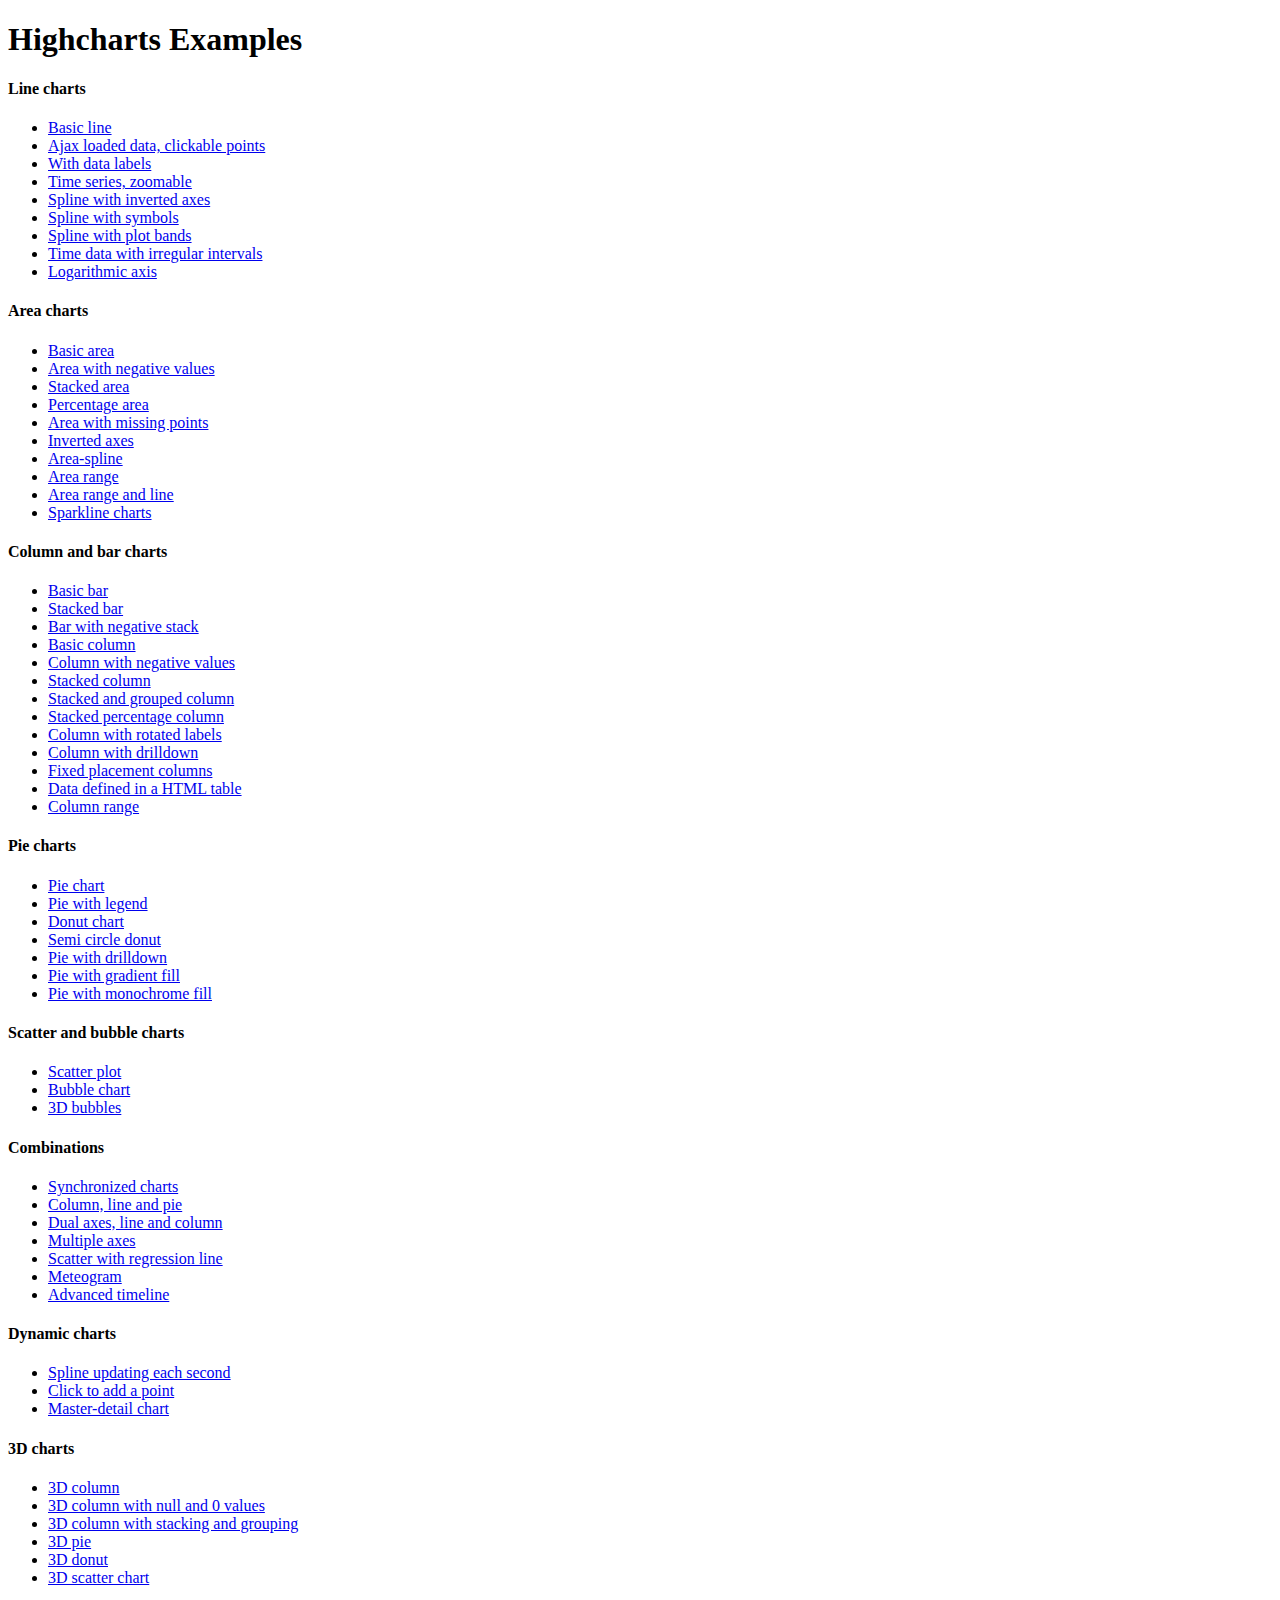
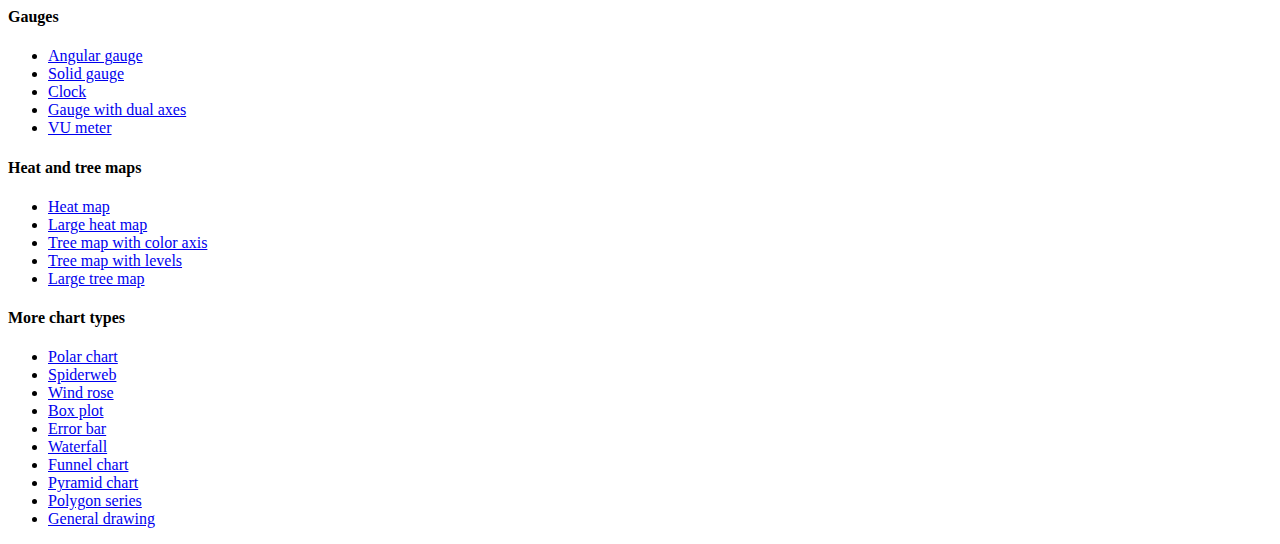
<file: Highcharts-4.1.9/index.htm>
<!DOCTYPE HTML PUBLIC "-//W3C//DTD HTML 4.01//EN" "http://www.w3.org/TR/html4/strict.dtd">
<html>
	<head>
		<meta http-equiv="Content-Type" content="text/html; charset=utf-8" />
		<title>Highcharts Examples</title>
	</head>
	<body>
		<h1>Highcharts Examples</h1>
		<h4>Line charts</h4>
		<ul>
			<li><a href="examples/line-basic/index.htm">Basic line</a></li>
			<li><a href="examples/line-ajax/index.htm">Ajax loaded data, clickable points</a></li>
			<li><a href="examples/line-labels/index.htm">With data labels</a></li>
			<li><a href="examples/line-time-series/index.htm">Time series, zoomable</a></li>
			<li><a href="examples/spline-inverted/index.htm">Spline with inverted axes</a></li>
			<li><a href="examples/spline-symbols/index.htm">Spline with symbols</a></li>
			<li><a href="examples/spline-plot-bands/index.htm">Spline with plot bands</a></li>
			<li><a href="examples/spline-irregular-time/index.htm">Time data with irregular intervals</a></li>
			<li><a href="examples/line-log-axis/index.htm">Logarithmic axis</a></li>
		</ul>
		<h4>Area charts</h4>
		<ul>
			<li><a href="examples/area-basic/index.htm">Basic area</a></li>
			<li><a href="examples/area-negative/index.htm">Area with negative values</a></li>
			<li><a href="examples/area-stacked/index.htm">Stacked area</a></li>
			<li><a href="examples/area-stacked-percent/index.htm">Percentage area</a></li>
			<li><a href="examples/area-missing/index.htm">Area with missing points</a></li>
			<li><a href="examples/area-inverted/index.htm">Inverted axes</a></li>
			<li><a href="examples/areaspline/index.htm">Area-spline</a></li>
			<li><a href="examples/arearange/index.htm">Area range</a></li>
			<li><a href="examples/arearange-line/index.htm">Area range and line</a></li>
			<li><a href="examples/sparkline/index.htm">Sparkline charts</a></li>
		</ul>
		<h4>Column and bar charts</h4>
		<ul>
			<li><a href="examples/bar-basic/index.htm">Basic bar</a></li>
			<li><a href="examples/bar-stacked/index.htm">Stacked bar</a></li>
			<li><a href="examples/bar-negative-stack/index.htm">Bar with negative stack</a></li>
			<li><a href="examples/column-basic/index.htm">Basic column</a></li>
			<li><a href="examples/column-negative/index.htm">Column with negative values</a></li>
			<li><a href="examples/column-stacked/index.htm">Stacked column</a></li>
			<li><a href="examples/column-stacked-and-grouped/index.htm">Stacked and grouped column</a></li>
			<li><a href="examples/column-stacked-percent/index.htm">Stacked percentage column</a></li>
			<li><a href="examples/column-rotated-labels/index.htm">Column with rotated labels</a></li>
			<li><a href="examples/column-drilldown/index.htm">Column with drilldown</a></li>
			<li><a href="examples/column-placement/index.htm">Fixed placement columns</a></li>
			<li><a href="examples/column-parsed/index.htm">Data defined in a HTML table</a></li>
			<li><a href="examples/columnrange/index.htm">Column range</a></li>
		</ul>
		<h4>Pie charts</h4>
		<ul>
			<li><a href="examples/pie-basic/index.htm">Pie chart</a></li>
			<li><a href="examples/pie-legend/index.htm">Pie with legend</a></li>
			<li><a href="examples/pie-donut/index.htm">Donut chart</a></li>
			<li><a href="examples/pie-semi-circle/index.htm">Semi circle donut</a></li>
			<li><a href="examples/pie-drilldown/index.htm">Pie with drilldown</a></li>
			<li><a href="examples/pie-gradient/index.htm">Pie with gradient fill</a></li>
			<li><a href="examples/pie-monochrome/index.htm">Pie with monochrome fill</a></li>
		</ul>
		<h4>Scatter and bubble charts</h4>
		<ul>
			<li><a href="examples/scatter/index.htm">Scatter plot</a></li>
			<li><a href="examples/bubble/index.htm">Bubble chart</a></li>
			<li><a href="examples/bubble-3d/index.htm">3D bubbles</a></li>
		</ul>
		<h4>Combinations</h4>
		<ul>
			<li><a href="examples/synchronized-charts/index.htm">Synchronized charts</a></li>
			<li><a href="examples/combo/index.htm">Column, line and pie</a></li>
			<li><a href="examples/combo-dual-axes/index.htm">Dual axes, line and column</a></li>
			<li><a href="examples/combo-multi-axes/index.htm">Multiple axes</a></li>
			<li><a href="examples/combo-regression/index.htm">Scatter with regression line</a></li>
			<li><a href="examples/combo-meteogram/index.htm">Meteogram</a></li>
			<li><a href="examples/combo-timeline/index.htm">Advanced timeline</a></li>
		</ul>
		<h4>Dynamic charts</h4>
		<ul>
			<li><a href="examples/dynamic-update/index.htm">Spline updating each second</a></li>
			<li><a href="examples/dynamic-click-to-add/index.htm">Click to add a point</a></li>
			<li><a href="examples/dynamic-master-detail/index.htm">Master-detail chart</a></li>
		</ul>
		<h4>3D charts</h4>
		<ul>
			<li><a href="examples/3d-column-interactive/index.htm">3D column</a></li>
			<li><a href="examples/3d-column-null-values/index.htm">3D column with null and 0 values</a></li>
			<li><a href="examples/3d-column-stacking-grouping/index.htm">3D column with stacking and grouping</a></li>
			<li><a href="examples/3d-pie/index.htm">3D pie</a></li>
			<li><a href="examples/3d-pie-donut/index.htm">3D donut</a></li>
			<li><a href="examples/3d-scatter-draggable/index.htm">3D scatter chart</a></li>
		</ul>
		<h4>Gauges</h4>
		<ul>
			<li><a href="examples/gauge-speedometer/index.htm">Angular gauge</a></li>
			<li><a href="examples/gauge-solid/index.htm">Solid gauge</a></li>
			<li><a href="examples/gauge-clock/index.htm">Clock</a></li>
			<li><a href="examples/gauge-dual/index.htm">Gauge with dual axes</a></li>
			<li><a href="examples/gauge-vu-meter/index.htm">VU meter</a></li>
		</ul>
		<h4>Heat and tree maps</h4>
		<ul>
			<li><a href="examples/heatmap/index.htm">Heat map</a></li>
			<li><a href="examples/heatmap-canvas/index.htm">Large heat map</a></li>
			<li><a href="examples/treemap-coloraxis/index.htm">Tree map with color axis</a></li>
			<li><a href="examples/treemap-with-levels/index.htm">Tree map with levels</a></li>
			<li><a href="examples/treemap-large-dataset/index.htm">Large tree map</a></li>
		</ul>
		<h4>More chart types</h4>
		<ul>
			<li><a href="examples/polar/index.htm">Polar chart</a></li>
			<li><a href="examples/polar-spider/index.htm">Spiderweb</a></li>
			<li><a href="examples/polar-wind-rose/index.htm">Wind rose</a></li>
			<li><a href="examples/box-plot/index.htm">Box plot</a></li>
			<li><a href="examples/error-bar/index.htm">Error bar</a></li>
			<li><a href="examples/waterfall/index.htm">Waterfall</a></li>
			<li><a href="examples/funnel/index.htm">Funnel chart</a></li>
			<li><a href="examples/pyramid/index.htm">Pyramid chart</a></li>
			<li><a href="examples/polygon/index.htm">Polygon series</a></li>
			<li><a href="examples/renderer/index.htm">General drawing</a></li>
		</ul>
	</body>
</html>
</file>
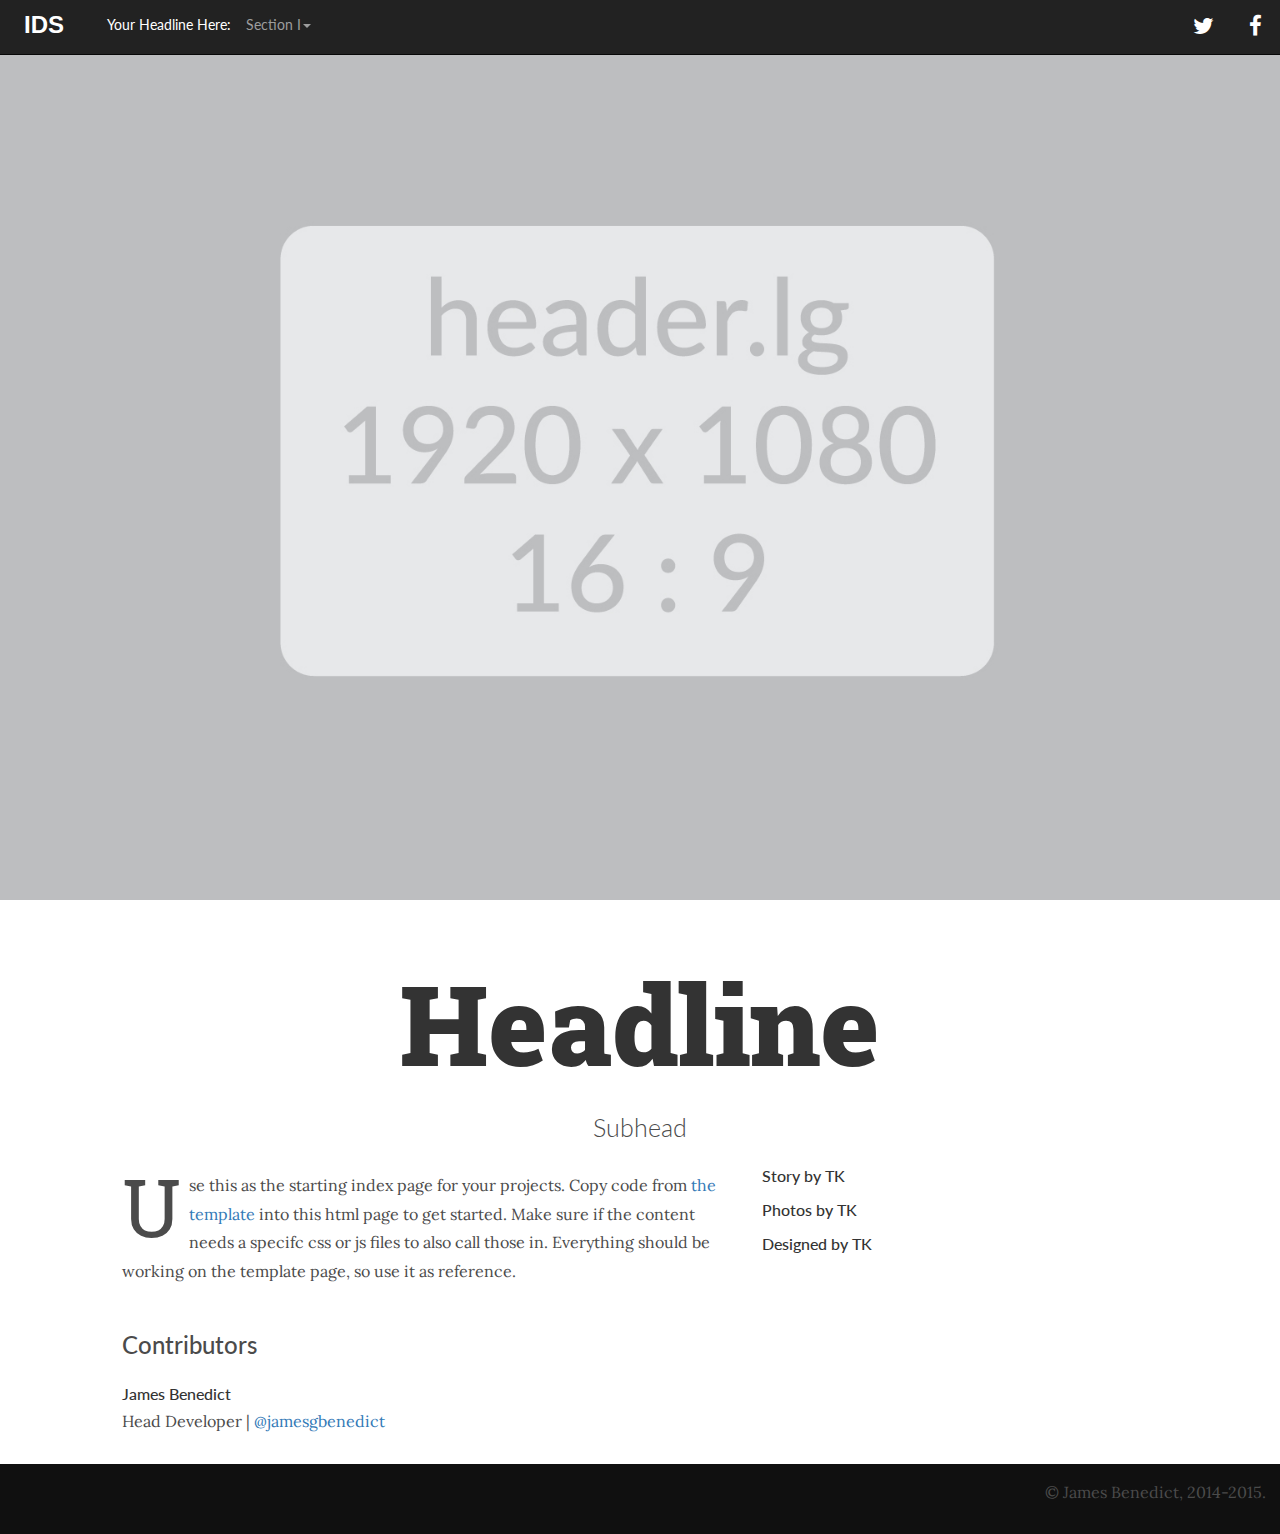
<file: starter/index.html>
<!-- If you want your article to get debugged, make sure to leave comments and give understandable names to your divs. The easier your code is to read, the easier it will be to work with. -->

<!DOCTYPE html>
<html lang="en">
<head>
	<!-- The below 3 meta tags must come first in the head; any other head content must come after these tags -->
	<meta charset="utf-8">
    <meta http-equiv="X-UA-Compatible" content="IE=edge">
    <meta name="viewport" content="width=device-width, initial-scale=1">
	

	<title>Build-out template</title>
	<link rel="SHORTCUT ICON"
       href="http://duvq7ua50whdw.cloudfront.net/20151014QyeoL4yWsx/dist/img/favicon.ico">

	<!-- below is the link to the image facebook will pull as the preview to your article -->
	<meta property="og:image"
	content="img/header.lg.jpg"/>

	<!-- STYLES make sure ids.css is the last style loaded, unless a custom library you're using requires its style loaded last. Do not make any alterations to it without talking to me first. -->
	<link rel="stylesheet" href="css/reset.css">
	<link rel="stylesheet" href="css/bootstrap.min.css">
	<link rel="stylesheet" href="css/font-awesome.min.css"/>	        
	<link rel="stylesheet" href="css/style.css">
	<link rel="stylesheet" href="css/ids.css"> 

	<!-- FONTS -->
	<link href='https://fonts.googleapis.com/css?family=Roboto+Slab:400,100,700|Lora:400,700|Lato:400,300,100,700' rel='stylesheet' type='text/css'>

</head>

<body>
 <!-- Google Tag Manager -->
  <noscript><iframe src="//www.googletagmanager.com/ns.html?id=GTM-NBJX8F"
  height="0" width="0" style="display:none;visibility:hidden"></iframe></noscript>
  <script>(function(w,d,s,l,i){w[l]=w[l]||[];w[l].push({'gtm.start':
  new Date().getTime(),event:'gtm.js'});var f=d.getElementsByTagName(s)[0],
  j=d.createElement(s),dl=l!='dataLayer'?'&l='+l:'';j.async=true;j.src=
  '//www.googletagmanager.com/gtm.js?id='+i+dl;f.parentNode.insertBefore(j,f);
  })(window,document,'script','dataLayer','GTM-NBJX8F');</script>
  <!-- End Google Tag Manager --> 

  <!-- NAVBAR -->
  <nav class="navbar navbar-inverse navbar-fixed-top">
	<div class="container-fluid">
		<div class="navbar-header">
			<button type="button" class="navbar-toggle collapsed" data-toggle="collapse" data-target="#bs-example-navbar-collapse-1">
				<span class="sr-only">Toggle navigation</span>
		        <span class="icon-bar"></span>
		        <span class="icon-bar"></span>
		        <span class="icon-bar"></span>
     		</button>
     		<a class="navbar-brand" href="http://www.idsnews.com/" target="_blank" style="color:white">IDS</a>
     		<a class="navbar-headline-mobile" href="#" target="_blank" style="color:white">Your Headline Here</a>

		</div> <!-- end of navbar header -->

		<!-- Collect the nav links, forms and otehr content for toggling -->
		<div class="collapse navbar-collapse" id="bs-example-navbar-collapse-1">
			<ul class="nav navbar-nav">
				<li><span class="nav-headline">Your Headline Here:</span></li>
				<li class="dropdown">
					<a href="#section1" class="dropdown-toggle" data-toggle="dropdown" role="button" aria-haspopup="true" aria-expanded="false">Section I<span class="caret"></span></a>
			          <ul class="dropdown-menu">
			            <li><a href="#section2">Section II</a></li>
			            <li role="separator" class="divider"></li>
			            <li><a href="#section3">Section III</a></li>
			            <li role="separator" class="divider"></li>
			            <li><a href="#section4">Section IV</a></li>
			            <li role="separator" class="divider"></li>
			            <li><a href="#section5">Section V</a></li>
			          </ul>
				</li>

				
			</ul>
			<ul class="nav navbar-nav navbar-right">
				<li><a href="https://twitter.com/idsnews" target="_blank"><i class="fa fa-twitter fa-2x"></i></a></li>
				<li><a href="https://www.facebook.com/idsnews" target="_blank"><i class="fa fa-facebook fa-2x"></i></a></li>
			</ul>
		</div> <!-- end of navbar-collapse -->
	</div> <!-- end of continer-fluid -->
  </nav>



<div class="header-visual">
 <!-- Leading visual should be placed as the background under .led in stlye.css  -->
</div>

<div class="container-fluid">
	<a name="intro"></a>

	<div class="row intro"> <!-- intro row -->
		<div class="col-md-offset-1 col-md-10 headline"> <!-- intro column -->
			<h1>Headline</h1>
		</div>

	  	<div class="col-md-offset-1 col-md-10 led">
	  		<h2>Subhead</h2>
	  	</div>
		
		<div class="col-xs-12 byline-mobile">
			<h6>Story by <span class="name">TK</span></h6>
			<h6>Photos by <span class="name">TK</span></h6>
			<h6>Designed by <span class="name">TK</span></h6>
	  		
	  		<!-- Special thanks to Kathrine Schulze @kas_schulze for developing the orginial build out with me for Megan Jula's story Waiting for Help. Much of this template is adapted from our work last semested, and I couldn't of done it without her.-->
	  	</div>
	</div> <!-- end of intro row -->


	<div class="row article">
		<div class="col-md-offset-1 col-md-6 body-copy">
			<p><span class="dropcap">U</span>se this as the starting index page for your projects. Copy code from <a href="https://github.com/JamesBenedict/ids-buildout-template">the template</a> into this html page to get started. Make sure if the content needs a specifc css or js files to also call those in. Everything should be working on the template page, so use it as reference.</p> 
		</div>

		<div class="col-md-4 sidebar">
			<div class="byline">
				<h6>Story by <span class="name">TK</span></h6>
				<h6>Photos by <span class="name">TK</span></h6>
				<h6>Designed by <span class="name">TK</span></h6>
			</div>
		</div>


	</div>

	 <div class="row contributors">
			<div class="col-sm-offset-1 col-sm-3">
				<h3>Contributors</h3>
					<h6>James Benedict</h6>
					<p>Head Developer | <a href="https://twitter.com/jamesgbenedict">@jamesgbenedict</a></p>
			</div>
	</div> <!-- end of row contributors -->
</div> <!-- end of container fluid -->

<footer>
	<p>© James Benedict, 2014-2015.</p>
</footer>

	<!-- scripts -->
	<script src="js/jquery-2.1.4.min.js"></script>
	<script src="js/bootstrap.min.js"></script>
</body>
</html>
</file>
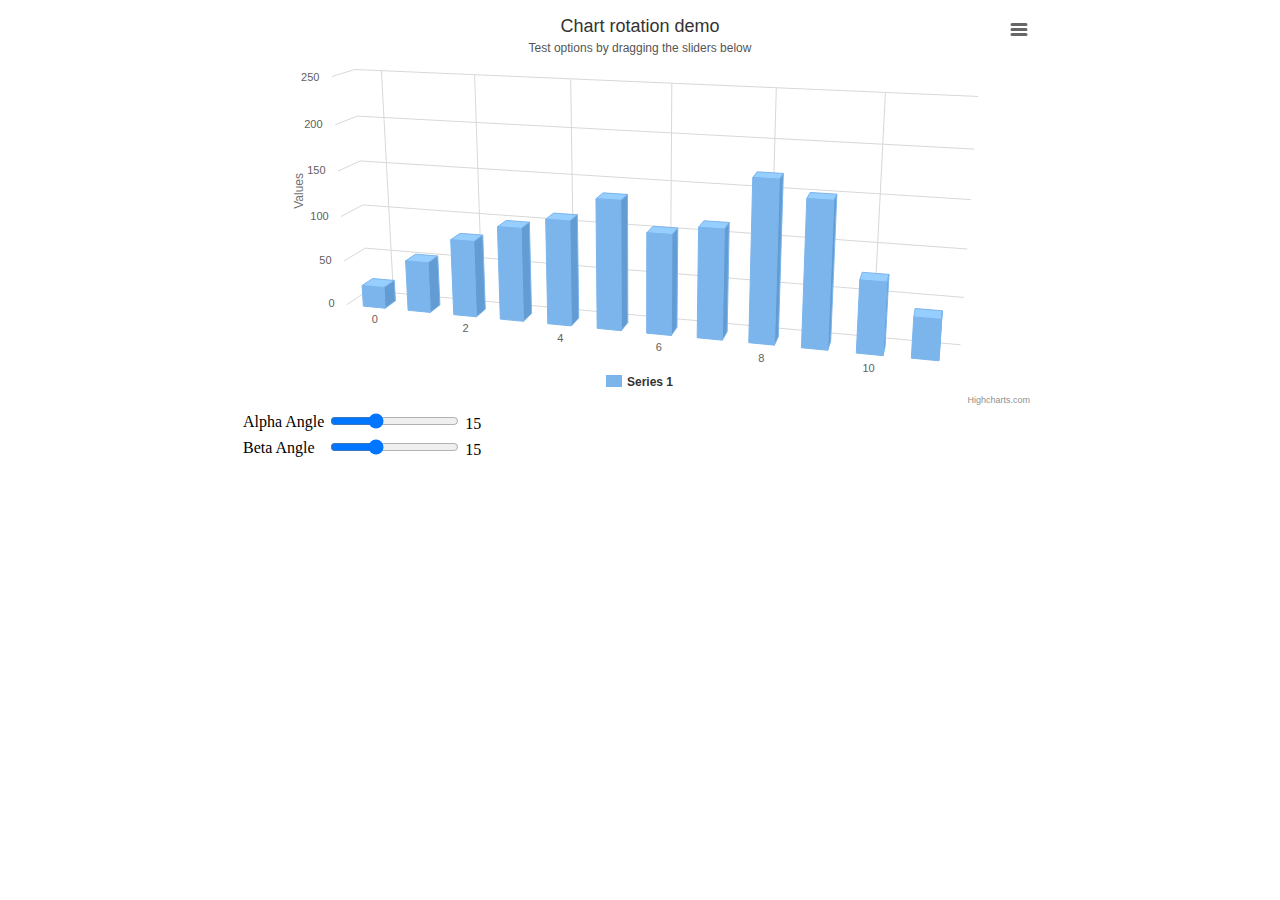
<file: Highcharts-4.1.9/examples/3d-column-interactive/index.htm>
<!DOCTYPE HTML>
<html>
	<head>
		<meta http-equiv="Content-Type" content="text/html; charset=utf-8">
		<title>Highcharts Example</title>

		<script type="text/javascript" src="http://ajax.googleapis.com/ajax/libs/jquery/1.8.2/jquery.min.js"></script>
		<style type="text/css">
#container, #sliders {
	min-width: 310px; 
	max-width: 800px;
	margin: 0 auto;
}
#container {
	height: 400px; 
}
		</style>
		<script type="text/javascript">
$(function () {
    // Set up the chart
    var chart = new Highcharts.Chart({
        chart: {
            renderTo: 'container',
            type: 'column',
            margin: 75,
            options3d: {
                enabled: true,
                alpha: 15,
                beta: 15,
                depth: 50,
                viewDistance: 25
            }
        },
        title: {
            text: 'Chart rotation demo'
        },
        subtitle: {
            text: 'Test options by dragging the sliders below'
        },
        plotOptions: {
            column: {
                depth: 25
            }
        },
        series: [{
            data: [29.9, 71.5, 106.4, 129.2, 144.0, 176.0, 135.6, 148.5, 216.4, 194.1, 95.6, 54.4]
        }]
    });

    function showValues() {
        $('#R0-value').html(chart.options.chart.options3d.alpha);
        $('#R1-value').html(chart.options.chart.options3d.beta);
    }

    // Activate the sliders
    $('#R0').on('change', function () {
        chart.options.chart.options3d.alpha = this.value;
        showValues();
        chart.redraw(false);
    });
    $('#R1').on('change', function () {
        chart.options.chart.options3d.beta = this.value;
        showValues();
        chart.redraw(false);
    });

    showValues();
});
		</script>
	</head>
	<body>
<script src="../../js/highcharts.js"></script>
<script src="../../js/highcharts-3d.js"></script>
<script src="../../js/modules/exporting.js"></script>

<div id="container"></div>
<div id="sliders">
	<table>
		<tr><td>Alpha Angle</td><td><input id="R0" type="range" min="0" max="45" value="15"/> <span id="R0-value" class="value"></span></td></tr>
	    <tr><td>Beta Angle</td><td><input id="R1" type="range" min="0" max="45" value="15"/> <span id="R1-value" class="value"></span></td></tr>
	</table>
</div>
	</body>
</html>
</file>
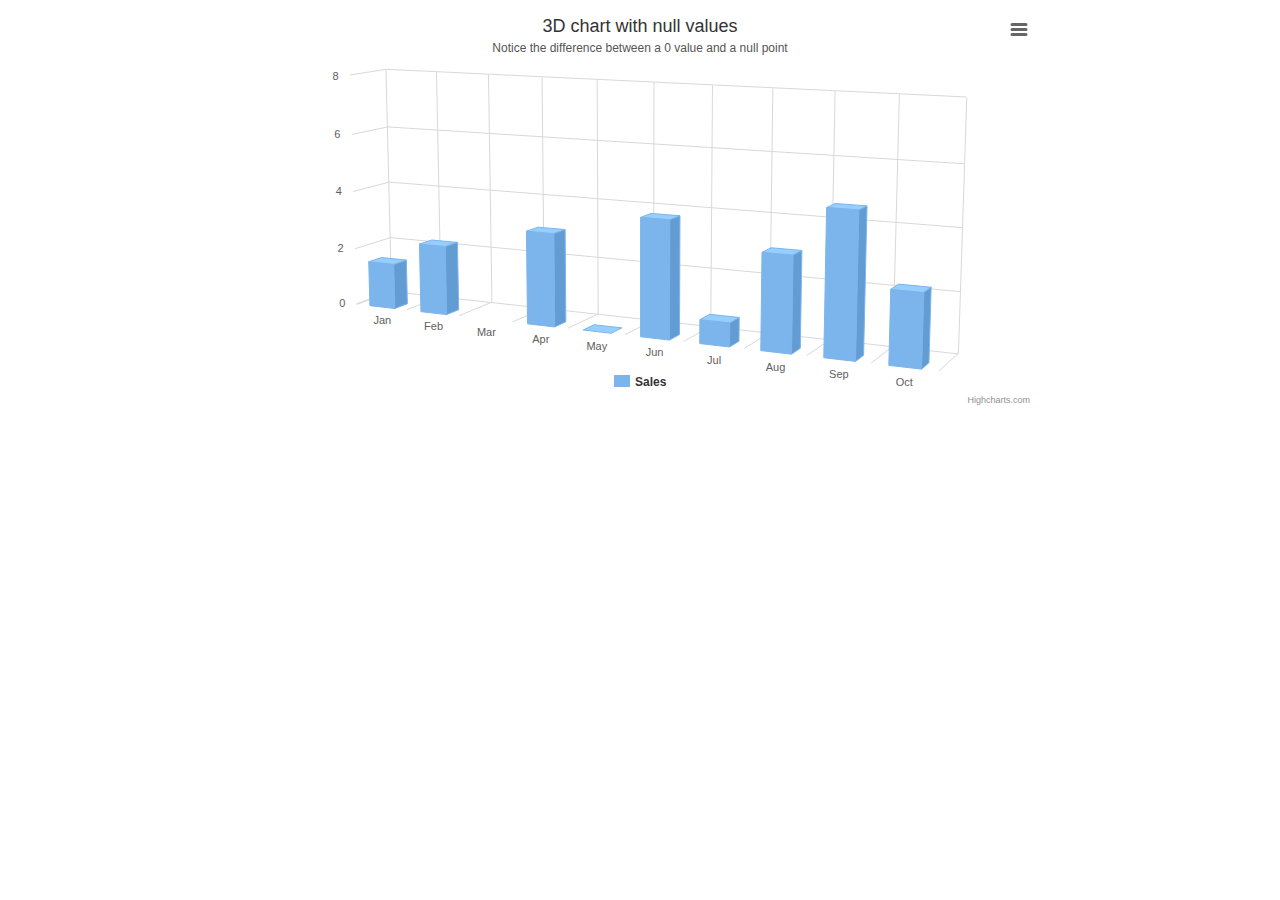
<file: Highcharts-4.1.9/examples/3d-column-null-values/index.htm>
<!DOCTYPE HTML>
<html>
	<head>
		<meta http-equiv="Content-Type" content="text/html; charset=utf-8">
		<title>Highcharts Example</title>

		<script type="text/javascript" src="http://ajax.googleapis.com/ajax/libs/jquery/1.8.2/jquery.min.js"></script>
		<style type="text/css">
#container {
	height: 400px; 
	min-width: 310px; 
	max-width: 800px;
	margin: 0 auto;
}
		</style>
		<script type="text/javascript">
$(function () {
    $('#container').highcharts({
        chart: {
            type: 'column',
            margin: 75,
            options3d: {
                enabled: true,
                alpha: 10,
                beta: 25,
                depth: 70
            }
        },
        title: {
            text: '3D chart with null values'
        },
        subtitle: {
            text: 'Notice the difference between a 0 value and a null point'
        },
        plotOptions: {
            column: {
                depth: 25
            }
        },
        xAxis: {
            categories: Highcharts.getOptions().lang.shortMonths
        },
        yAxis: {
            title: {
                text: null
            }
        },
        series: [{
            name: 'Sales',
            data: [2, 3, null, 4, 0, 5, 1, 4, 6, 3]
        }]
    });
});
		</script>
	</head>
	<body>

<script src="../../js/highcharts.js"></script>
<script src="../../js/highcharts-3d.js"></script>
<script src="../../js/modules/exporting.js"></script>

<div id="container" style="height: 400px"></div>
	</body>
</html>
</file>
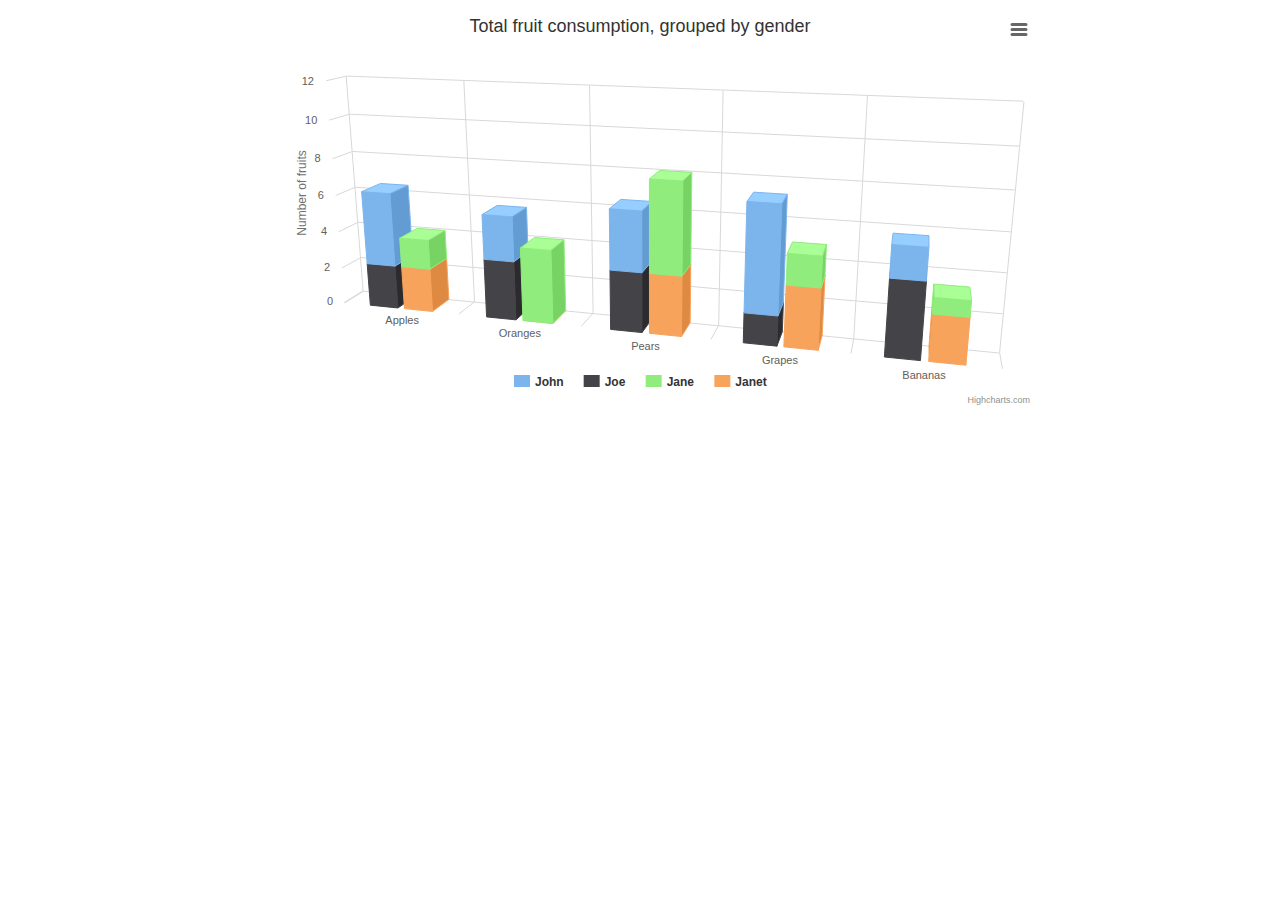
<file: Highcharts-4.1.9/examples/3d-column-stacking-grouping/index.htm>
<!DOCTYPE HTML>
<html>
	<head>
		<meta http-equiv="Content-Type" content="text/html; charset=utf-8">
		<title>Highcharts Example</title>

		<script type="text/javascript" src="http://ajax.googleapis.com/ajax/libs/jquery/1.8.2/jquery.min.js"></script>
		<style type="text/css">
#container {
	height: 400px; 
	min-width: 310px; 
	max-width: 800px;
	margin: 0 auto;
}
		</style>
		<script type="text/javascript">
$(function () {
    $('#container').highcharts({

        chart: {
            type: 'column',
            options3d: {
                enabled: true,
                alpha: 15,
                beta: 15,
                viewDistance: 25,
                depth: 40
            },
            marginTop: 80,
            marginRight: 40
        },

        title: {
            text: 'Total fruit consumption, grouped by gender'
        },

        xAxis: {
            categories: ['Apples', 'Oranges', 'Pears', 'Grapes', 'Bananas']
        },

        yAxis: {
            allowDecimals: false,
            min: 0,
            title: {
                text: 'Number of fruits'
            }
        },

        tooltip: {
            headerFormat: '<b>{point.key}</b><br>',
            pointFormat: '<span style="color:{series.color}">\u25CF</span> {series.name}: {point.y} / {point.stackTotal}'
        },

        plotOptions: {
            column: {
                stacking: 'normal',
                depth: 40
            }
        },

        series: [{
            name: 'John',
            data: [5, 3, 4, 7, 2],
            stack: 'male'
        }, {
            name: 'Joe',
            data: [3, 4, 4, 2, 5],
            stack: 'male'
        }, {
            name: 'Jane',
            data: [2, 5, 6, 2, 1],
            stack: 'female'
        }, {
            name: 'Janet',
            data: [3, 0, 4, 4, 3],
            stack: 'female'
        }]
    });
});


		</script>
	</head>
	<body>

<script src="../../js/highcharts.js"></script>
<script src="../../js/highcharts-3d.js"></script>
<script src="../../js/modules/exporting.js"></script>

<div id="container" style="height: 400px"></div>
	</body>
</html>
</file>
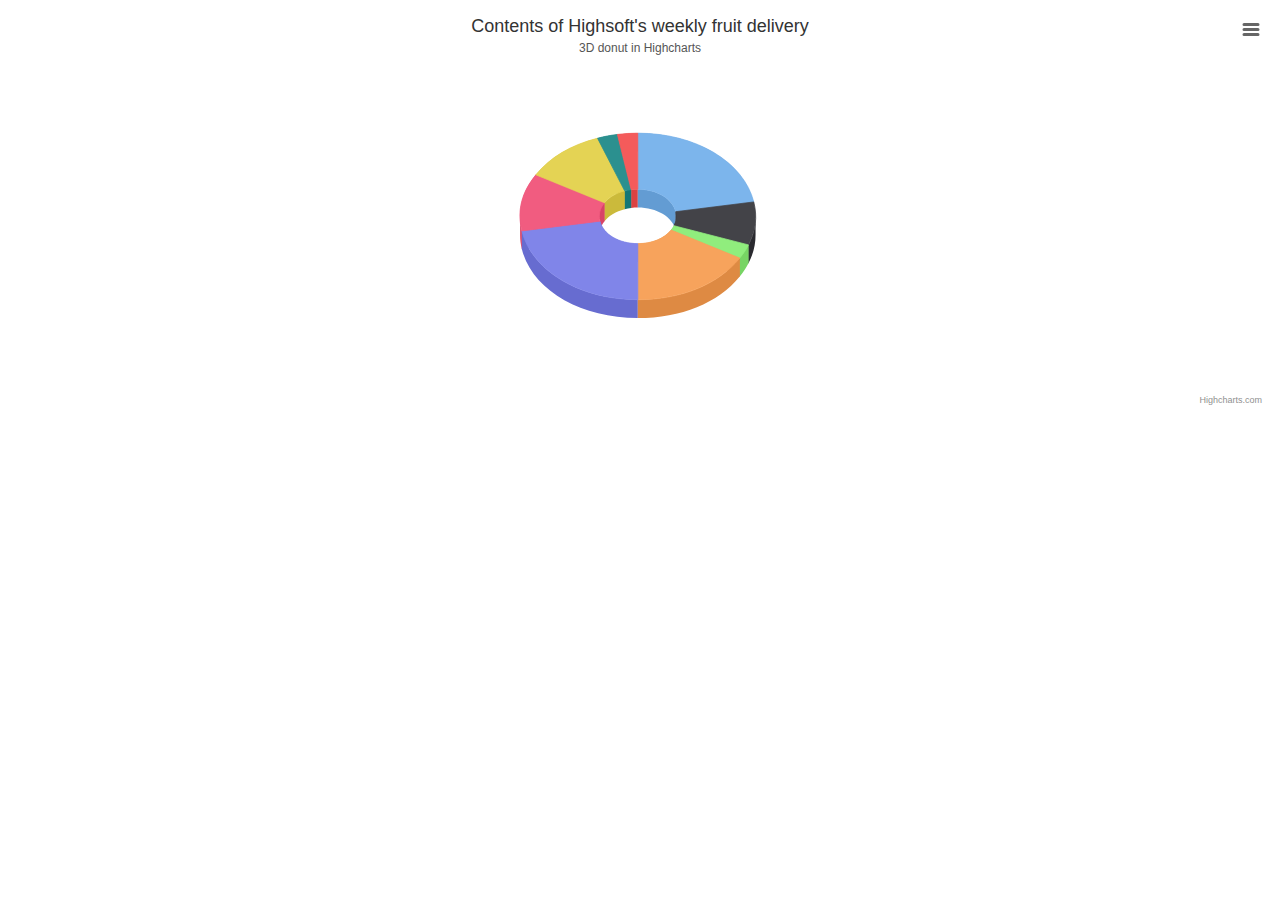
<file: Highcharts-4.1.9/examples/3d-pie-donut/index.htm>
<!DOCTYPE HTML>
<html>
	<head>
		<meta http-equiv="Content-Type" content="text/html; charset=utf-8">
		<title>Highcharts Example</title>

		<script type="text/javascript" src="http://ajax.googleapis.com/ajax/libs/jquery/1.8.2/jquery.min.js"></script>
		<style type="text/css">
${demo.css}
		</style>
		<script type="text/javascript">
$(function () {
    $('#container').highcharts({
        chart: {
            type: 'pie',
            options3d: {
                enabled: true,
                alpha: 45
            }
        },
        title: {
            text: 'Contents of Highsoft\'s weekly fruit delivery'
        },
        subtitle: {
            text: '3D donut in Highcharts'
        },
        plotOptions: {
            pie: {
                innerSize: 100,
                depth: 45
            }
        },
        series: [{
            name: 'Delivered amount',
            data: [
                ['Bananas', 8],
                ['Kiwi', 3],
                ['Mixed nuts', 1],
                ['Oranges', 6],
                ['Apples', 8],
                ['Pears', 4],
                ['Clementines', 4],
                ['Reddish (bag)', 1],
                ['Grapes (bunch)', 1]
            ]
        }]
    });
});
		</script>
	</head>
	<body>

<script src="../../js/highcharts.js"></script>
<script src="../../js/highcharts-3d.js"></script>
<script src="../../js/modules/exporting.js"></script>

<div id="container" style="height: 400px"></div>
	</body>
</html>
</file>
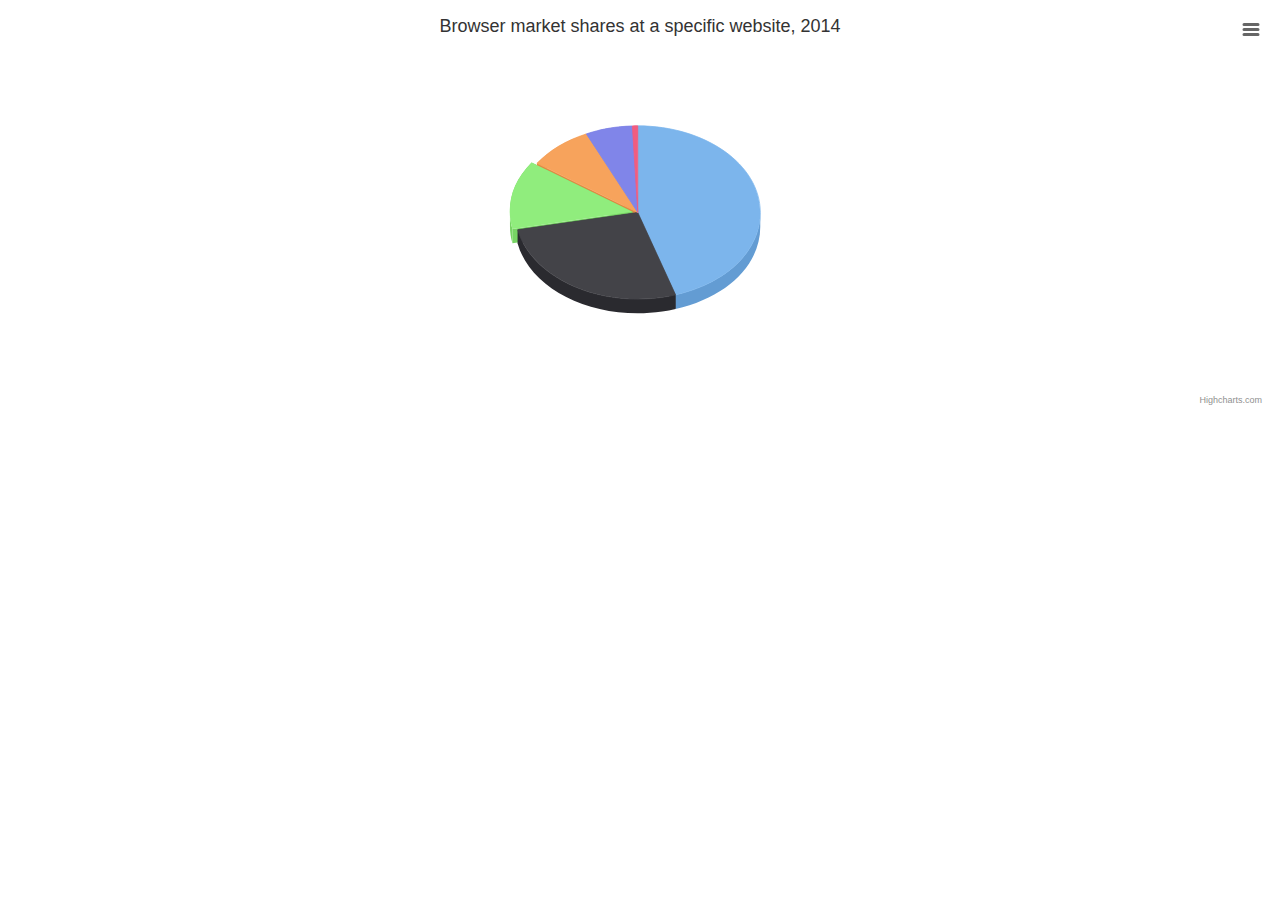
<file: Highcharts-4.1.9/examples/3d-pie/index.htm>
<!DOCTYPE HTML>
<html>
	<head>
		<meta http-equiv="Content-Type" content="text/html; charset=utf-8">
		<title>Highcharts Example</title>

		<script type="text/javascript" src="http://ajax.googleapis.com/ajax/libs/jquery/1.8.2/jquery.min.js"></script>
		<style type="text/css">
${demo.css}
		</style>
		<script type="text/javascript">
$(function () {
    $('#container').highcharts({
        chart: {
            type: 'pie',
            options3d: {
                enabled: true,
                alpha: 45,
                beta: 0
            }
        },
        title: {
            text: 'Browser market shares at a specific website, 2014'
        },
        tooltip: {
            pointFormat: '{series.name}: <b>{point.percentage:.1f}%</b>'
        },
        plotOptions: {
            pie: {
                allowPointSelect: true,
                cursor: 'pointer',
                depth: 35,
                dataLabels: {
                    enabled: true,
                    format: '{point.name}'
                }
            }
        },
        series: [{
            type: 'pie',
            name: 'Browser share',
            data: [
                ['Firefox',   45.0],
                ['IE',       26.8],
                {
                    name: 'Chrome',
                    y: 12.8,
                    sliced: true,
                    selected: true
                },
                ['Safari',    8.5],
                ['Opera',     6.2],
                ['Others',   0.7]
            ]
        }]
    });
});
		</script>
	</head>
	<body>

<script src="../../js/highcharts.js"></script>
<script src="../../js/highcharts-3d.js"></script>
<script src="../../js/modules/exporting.js"></script>

<div id="container" style="height: 400px"></div>
	</body>
</html>
</file>
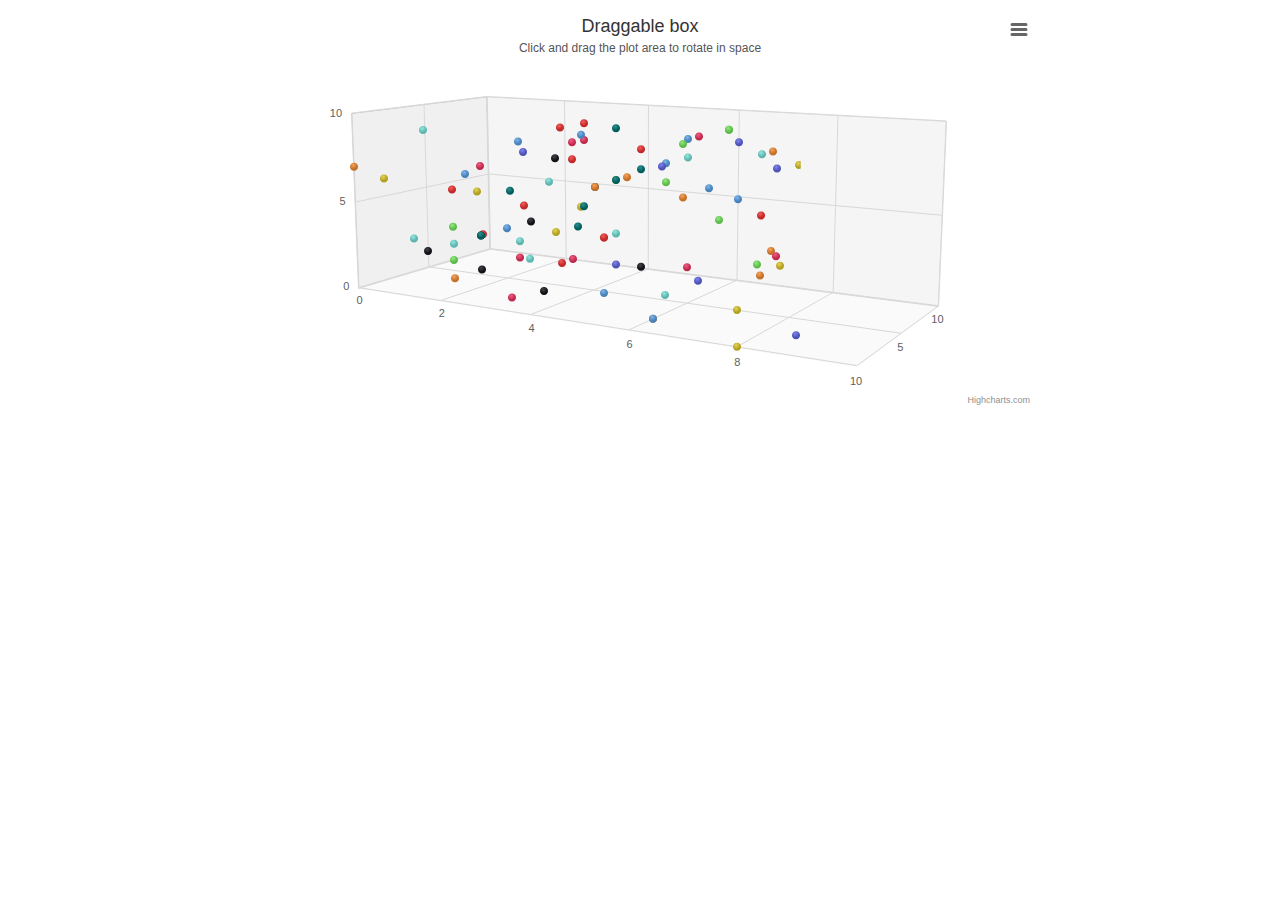
<file: Highcharts-4.1.9/examples/3d-scatter-draggable/index.htm>
<!DOCTYPE HTML>
<html>
	<head>
		<meta http-equiv="Content-Type" content="text/html; charset=utf-8">
		<title>Highcharts Example</title>

		<script type="text/javascript" src="http://ajax.googleapis.com/ajax/libs/jquery/1.8.2/jquery.min.js"></script>
		<style type="text/css">
#container {
	height: 400px; 
	min-width: 310px; 
	max-width: 800px;
	margin: 0 auto;
}
		</style>
		<script type="text/javascript">
$(function () {

    // Give the points a 3D feel by adding a radial gradient
    Highcharts.getOptions().colors = $.map(Highcharts.getOptions().colors, function (color) {
        return {
            radialGradient: {
                cx: 0.4,
                cy: 0.3,
                r: 0.5
            },
            stops: [
                [0, color],
                [1, Highcharts.Color(color).brighten(-0.2).get('rgb')]
            ]
        };
    });

    // Set up the chart
    var chart = new Highcharts.Chart({
        chart: {
            renderTo: 'container',
            margin: 100,
            type: 'scatter',
            options3d: {
                enabled: true,
                alpha: 10,
                beta: 30,
                depth: 250,
                viewDistance: 5,

                frame: {
                    bottom: { size: 1, color: 'rgba(0,0,0,0.02)' },
                    back: { size: 1, color: 'rgba(0,0,0,0.04)' },
                    side: { size: 1, color: 'rgba(0,0,0,0.06)' }
                }
            }
        },
        title: {
            text: 'Draggable box'
        },
        subtitle: {
            text: 'Click and drag the plot area to rotate in space'
        },
        plotOptions: {
            scatter: {
                width: 10,
                height: 10,
                depth: 10
            }
        },
        yAxis: {
            min: 0,
            max: 10,
            title: null
        },
        xAxis: {
            min: 0,
            max: 10,
            gridLineWidth: 1
        },
        zAxis: {
            min: 0,
            max: 10,
            showFirstLabel: false
        },
        legend: {
            enabled: false
        },
        series: [{
            name: 'Reading',
            colorByPoint: true,
            data: [[1, 6, 5], [8, 7, 9], [1, 3, 4], [4, 6, 8], [5, 7, 7], [6, 9, 6], [7, 0, 5], [2, 3, 3], [3, 9, 8], [3, 6, 5], [4, 9, 4], [2, 3, 3], [6, 9, 9], [0, 7, 0], [7, 7, 9], [7, 2, 9], [0, 6, 2], [4, 6, 7], [3, 7, 7], [0, 1, 7], [2, 8, 6], [2, 3, 7], [6, 4, 8], [3, 5, 9], [7, 9, 5], [3, 1, 7], [4, 4, 2], [3, 6, 2], [3, 1, 6], [6, 8, 5], [6, 6, 7], [4, 1, 1], [7, 2, 7], [7, 7, 0], [8, 8, 9], [9, 4, 1], [8, 3, 4], [9, 8, 9], [3, 5, 3], [0, 2, 4], [6, 0, 2], [2, 1, 3], [5, 8, 9], [2, 1, 1], [9, 7, 6], [3, 0, 2], [9, 9, 0], [3, 4, 8], [2, 6, 1], [8, 9, 2], [7, 6, 5], [6, 3, 1], [9, 3, 1], [8, 9, 3], [9, 1, 0], [3, 8, 7], [8, 0, 0], [4, 9, 7], [8, 6, 2], [4, 3, 0], [2, 3, 5], [9, 1, 4], [1, 1, 4], [6, 0, 2], [6, 1, 6], [3, 8, 8], [8, 8, 7], [5, 5, 0], [3, 9, 6], [5, 4, 3], [6, 8, 3], [0, 1, 5], [6, 7, 3], [8, 3, 2], [3, 8, 3], [2, 1, 6], [4, 6, 7], [8, 9, 9], [5, 4, 2], [6, 1, 3], [6, 9, 5], [4, 8, 2], [9, 7, 4], [5, 4, 2], [9, 6, 1], [2, 7, 3], [4, 5, 4], [6, 8, 1], [3, 4, 0], [2, 2, 6], [5, 1, 2], [9, 9, 7], [6, 9, 9], [8, 4, 3], [4, 1, 7], [6, 2, 5], [0, 4, 9], [3, 5, 9], [6, 9, 1], [1, 9, 2]]
        }]
    });


    // Add mouse events for rotation
    $(chart.container).bind('mousedown.hc touchstart.hc', function (e) {
        e = chart.pointer.normalize(e);

        var posX = e.pageX,
            posY = e.pageY,
            alpha = chart.options.chart.options3d.alpha,
            beta = chart.options.chart.options3d.beta,
            newAlpha,
            newBeta,
            sensitivity = 5; // lower is more sensitive

        $(document).bind({
            'mousemove.hc touchdrag.hc': function (e) {
                // Run beta
                newBeta = beta + (posX - e.pageX) / sensitivity;
                chart.options.chart.options3d.beta = newBeta;

                // Run alpha
                newAlpha = alpha + (e.pageY - posY) / sensitivity;
                chart.options.chart.options3d.alpha = newAlpha;

                chart.redraw(false);
            },
            'mouseup touchend': function () {
                $(document).unbind('.hc');
            }
        });
    });

});
		</script>
	</head>
	<body>

<script src="../../js/highcharts.js"></script>
<script src="../../js/highcharts-3d.js"></script>
<script src="../../js/modules/exporting.js"></script>

<div id="container" style="height: 400px"></div>
	</body>
</html>
</file>
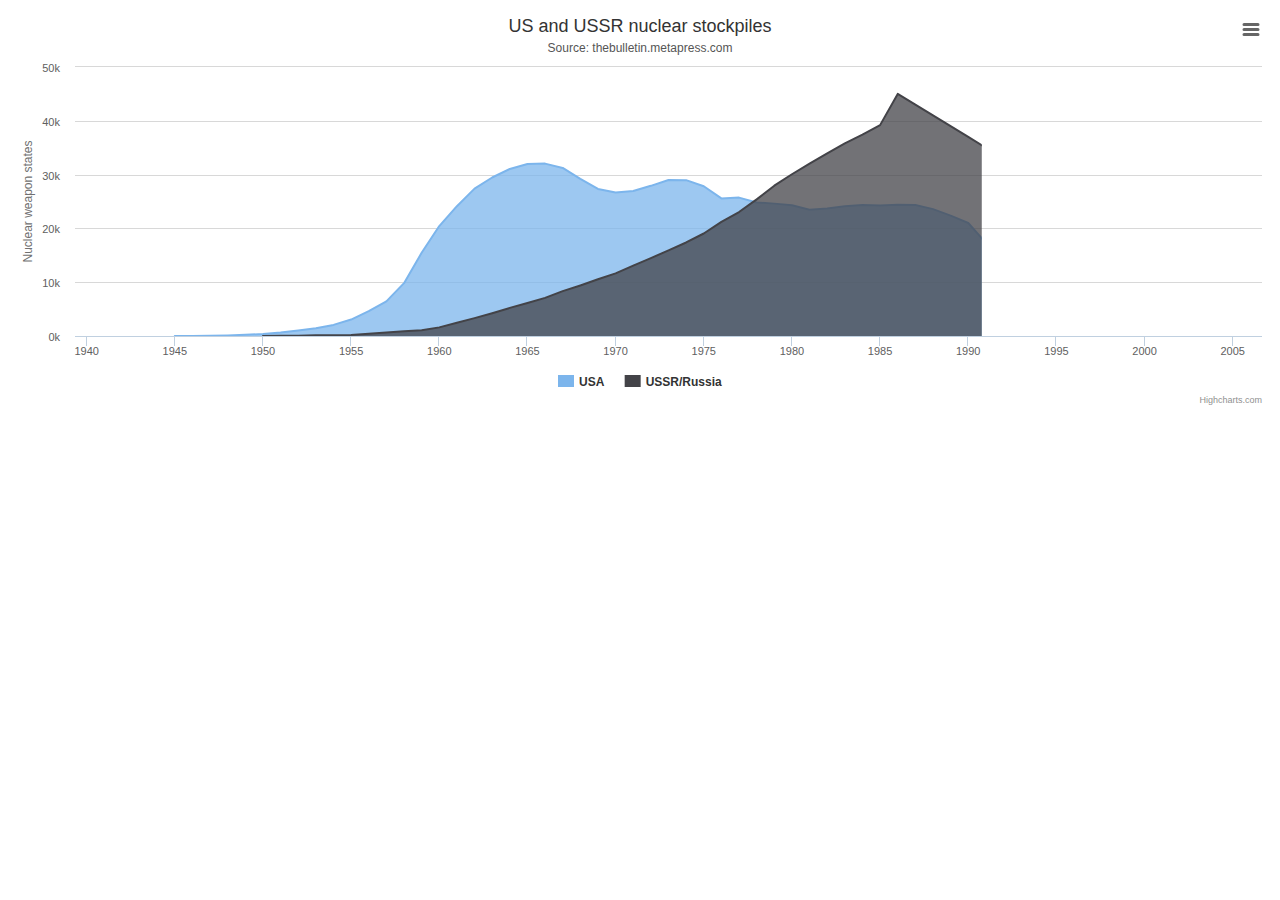
<file: Highcharts-4.1.9/examples/area-basic/index.htm>
<!DOCTYPE HTML>
<html>
	<head>
		<meta http-equiv="Content-Type" content="text/html; charset=utf-8">
		<title>Highcharts Example</title>

		<script type="text/javascript" src="http://ajax.googleapis.com/ajax/libs/jquery/1.8.2/jquery.min.js"></script>
		<style type="text/css">
${demo.css}
		</style>
		<script type="text/javascript">
$(function () {
    $('#container').highcharts({
        chart: {
            type: 'area'
        },
        title: {
            text: 'US and USSR nuclear stockpiles'
        },
        subtitle: {
            text: 'Source: <a href="http://thebulletin.metapress.com/content/c4120650912x74k7/fulltext.pdf">' +
                'thebulletin.metapress.com</a>'
        },
        xAxis: {
            allowDecimals: false,
            labels: {
                formatter: function () {
                    return this.value; // clean, unformatted number for year
                }
            }
        },
        yAxis: {
            title: {
                text: 'Nuclear weapon states'
            },
            labels: {
                formatter: function () {
                    return this.value / 1000 + 'k';
                }
            }
        },
        tooltip: {
            pointFormat: '{series.name} produced <b>{point.y:,.0f}</b><br/>warheads in {point.x}'
        },
        plotOptions: {
            area: {
                pointStart: 1940,
                marker: {
                    enabled: false,
                    symbol: 'circle',
                    radius: 2,
                    states: {
                        hover: {
                            enabled: true
                        }
                    }
                }
            }
        },
        series: [{
            name: 'USA',
            data: [null, null, null, null, null, 6, 11, 32, 110, 235, 369, 640,
                1005, 1436, 2063, 3057, 4618, 6444, 9822, 15468, 20434, 24126,
                27387, 29459, 31056, 31982, 32040, 31233, 29224, 27342, 26662,
                26956, 27912, 28999, 28965, 27826, 25579, 25722, 24826, 24605,
                24304, 23464, 23708, 24099, 24357, 24237, 24401, 24344, 23586,
                22380, 21004, 17287, 14747, 13076, 12555, 12144, 11009, 10950,
                10871, 10824, 10577, 10527, 10475, 10421, 10358, 10295, 10104]
        }, {
            name: 'USSR/Russia',
            data: [null, null, null, null, null, null, null, null, null, null,
                5, 25, 50, 120, 150, 200, 426, 660, 869, 1060, 1605, 2471, 3322,
                4238, 5221, 6129, 7089, 8339, 9399, 10538, 11643, 13092, 14478,
                15915, 17385, 19055, 21205, 23044, 25393, 27935, 30062, 32049,
                33952, 35804, 37431, 39197, 45000, 43000, 41000, 39000, 37000,
                35000, 33000, 31000, 29000, 27000, 25000, 24000, 23000, 22000,
                21000, 20000, 19000, 18000, 18000, 17000, 16000]
        }]
    });
});
		</script>
	</head>
	<body>
<script src="../../js/highcharts.js"></script>
<script src="../../js/modules/exporting.js"></script>

<div id="container" style="min-width: 310px; height: 400px; margin: 0 auto"></div>

	</body>
</html>
</file>
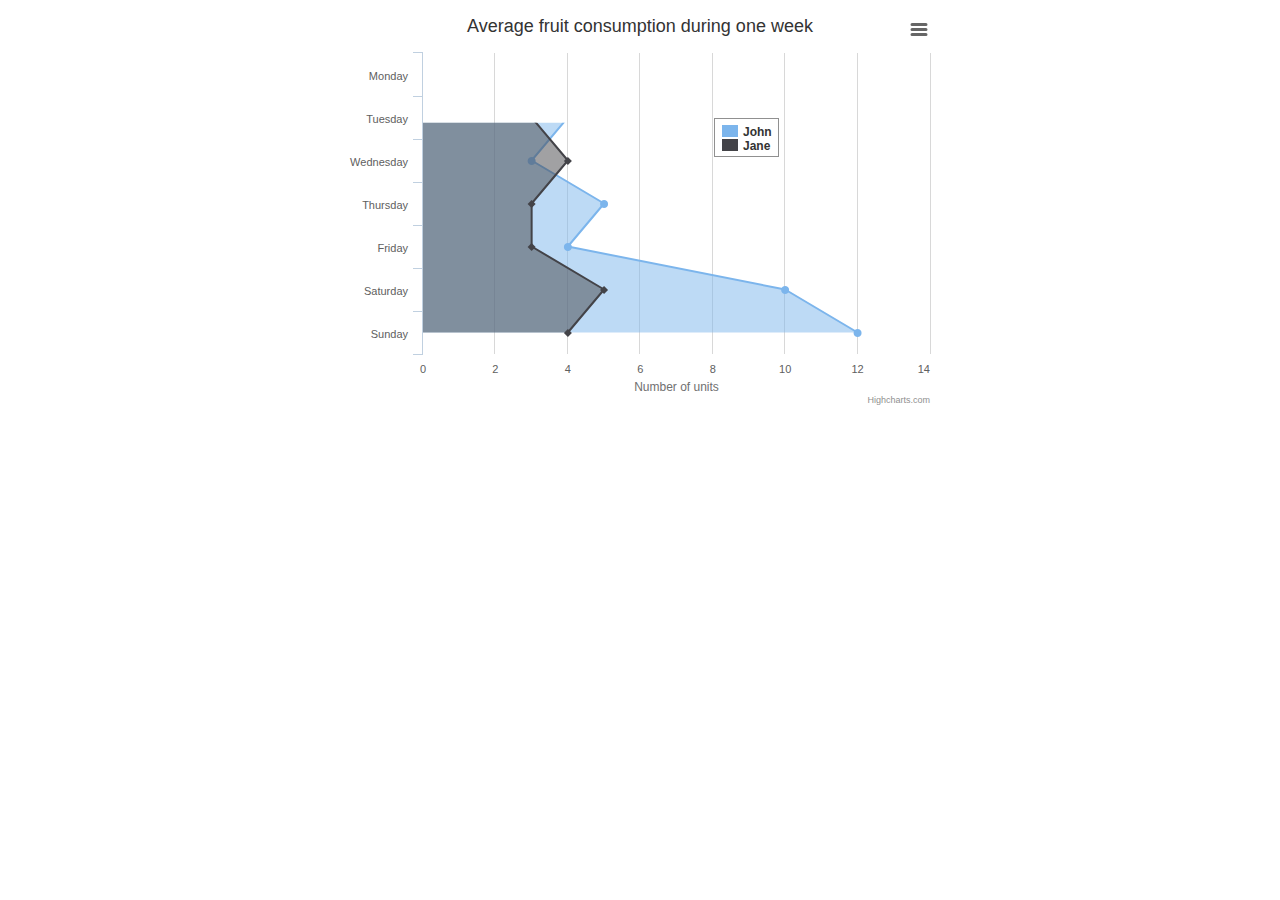
<file: Highcharts-4.1.9/examples/area-inverted/index.htm>
<!DOCTYPE HTML>
<html>
	<head>
		<meta http-equiv="Content-Type" content="text/html; charset=utf-8">
		<title>Highcharts Example</title>

		<script type="text/javascript" src="http://ajax.googleapis.com/ajax/libs/jquery/1.8.2/jquery.min.js"></script>
		<style type="text/css">
${demo.css}
		</style>
		<script type="text/javascript">
$(function () {
    $('#container').highcharts({
        chart: {
            type: 'area',
            inverted: true
        },
        title: {
            text: 'Average fruit consumption during one week'
        },
        subtitle: {
            style: {
                position: 'absolute',
                right: '0px',
                bottom: '10px'
            }
        },
        legend: {
            layout: 'vertical',
            align: 'right',
            verticalAlign: 'top',
            x: -150,
            y: 100,
            floating: true,
            borderWidth: 1,
            backgroundColor: (Highcharts.theme && Highcharts.theme.legendBackgroundColor) || '#FFFFFF'
        },
        xAxis: {
            categories: [
                'Monday',
                'Tuesday',
                'Wednesday',
                'Thursday',
                'Friday',
                'Saturday',
                'Sunday'
            ]
        },
        yAxis: {
            title: {
                text: 'Number of units'
            },
            labels: {
                formatter: function () {
                    return this.value;
                }
            },
            min: 0
        },
        plotOptions: {
            area: {
                fillOpacity: 0.5
            }
        },
        series: [{
            name: 'John',
            data: [3, 4, 3, 5, 4, 10, 12]
        }, {
            name: 'Jane',
            data: [1, 3, 4, 3, 3, 5, 4]
        }]
    });
});
		</script>
	</head>
	<body>
<script src="../../js/highcharts.js"></script>
<script src="../../js/modules/exporting.js"></script>

<div id="container" style="min-width: 310px; height: 400px; max-width: 600px; margin: 0 auto"></div>

	</body>
</html>
</file>
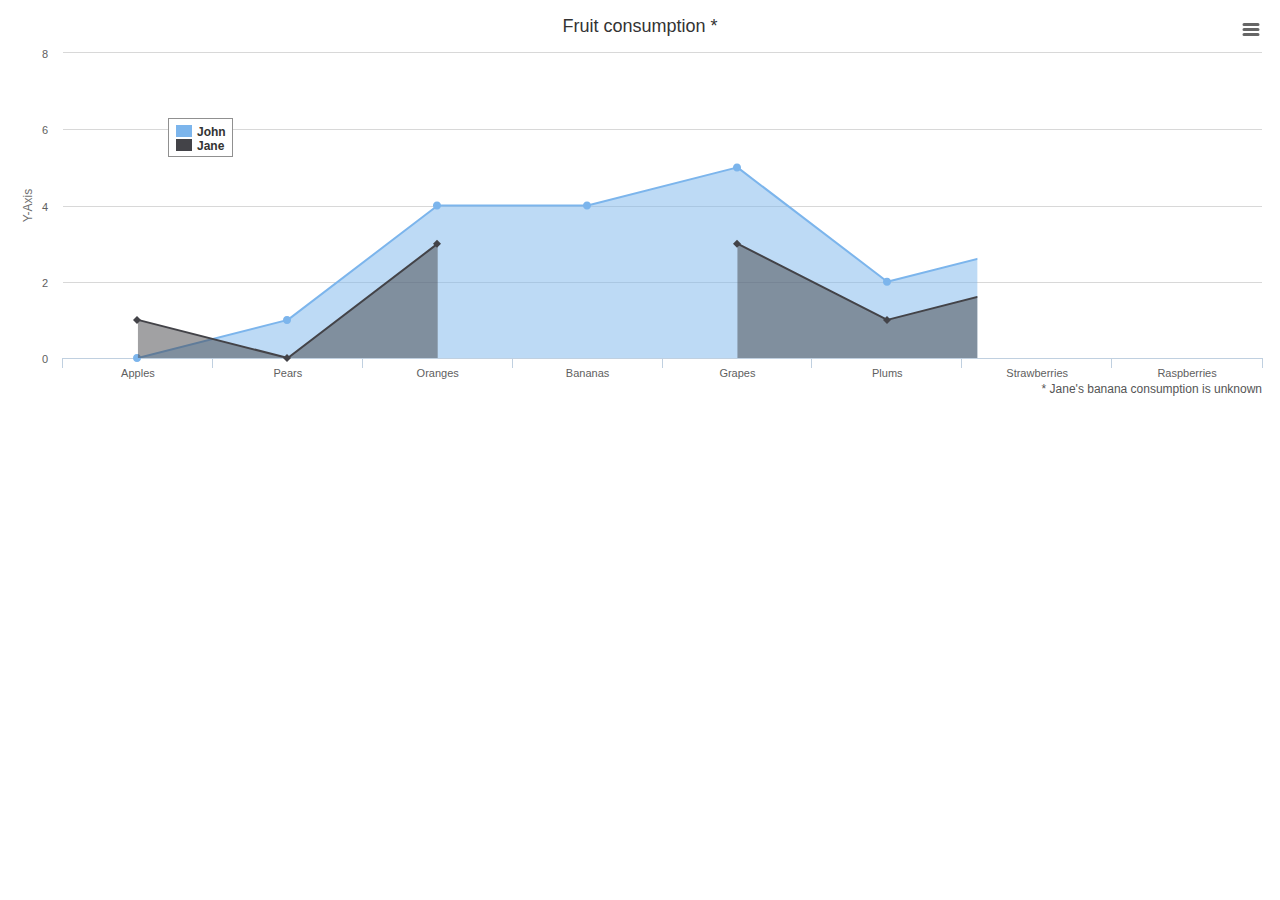
<file: Highcharts-4.1.9/examples/area-missing/index.htm>
<!DOCTYPE HTML>
<html>
	<head>
		<meta http-equiv="Content-Type" content="text/html; charset=utf-8">
		<title>Highcharts Example</title>

		<script type="text/javascript" src="http://ajax.googleapis.com/ajax/libs/jquery/1.8.2/jquery.min.js"></script>
		<style type="text/css">
${demo.css}
		</style>
		<script type="text/javascript">
$(function () {
    $('#container').highcharts({
        chart: {
            type: 'area',
            spacingBottom: 30
        },
        title: {
            text: 'Fruit consumption *'
        },
        subtitle: {
            text: '* Jane\'s banana consumption is unknown',
            floating: true,
            align: 'right',
            verticalAlign: 'bottom',
            y: 15
        },
        legend: {
            layout: 'vertical',
            align: 'left',
            verticalAlign: 'top',
            x: 150,
            y: 100,
            floating: true,
            borderWidth: 1,
            backgroundColor: (Highcharts.theme && Highcharts.theme.legendBackgroundColor) || '#FFFFFF'
        },
        xAxis: {
            categories: ['Apples', 'Pears', 'Oranges', 'Bananas', 'Grapes', 'Plums', 'Strawberries', 'Raspberries']
        },
        yAxis: {
            title: {
                text: 'Y-Axis'
            },
            labels: {
                formatter: function () {
                    return this.value;
                }
            }
        },
        tooltip: {
            formatter: function () {
                return '<b>' + this.series.name + '</b><br/>' +
                    this.x + ': ' + this.y;
            }
        },
        plotOptions: {
            area: {
                fillOpacity: 0.5
            }
        },
        credits: {
            enabled: false
        },
        series: [{
            name: 'John',
            data: [0, 1, 4, 4, 5, 2, 3, 7]
        }, {
            name: 'Jane',
            data: [1, 0, 3, null, 3, 1, 2, 1]
        }]
    });
});
		</script>
	</head>
	<body>
<script src="../../js/highcharts.js"></script>
<script src="../../js/modules/exporting.js"></script>

<div id="container" style="min-width: 310px; height: 400px; margin: 0 auto"></div>

	</body>
</html>
</file>
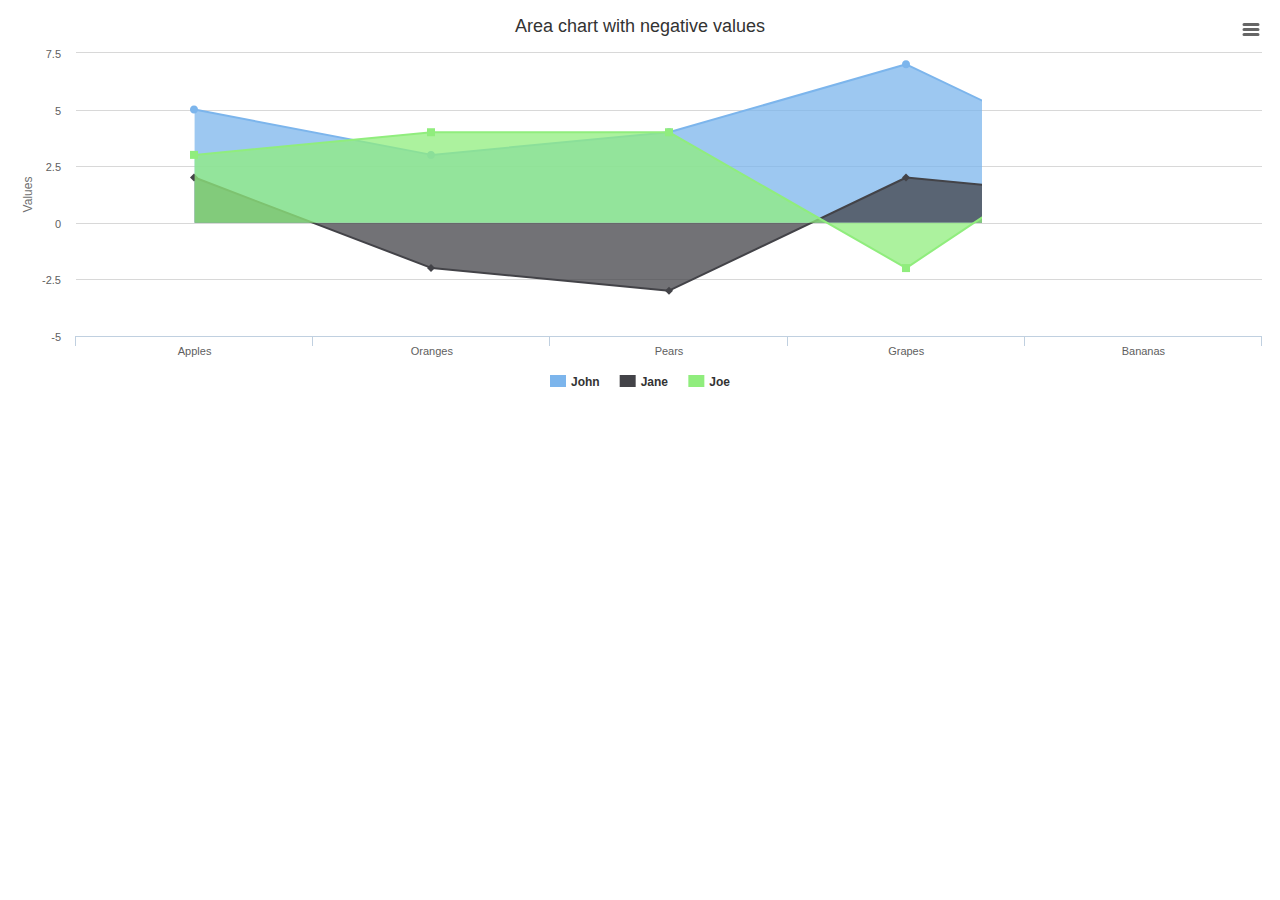
<file: Highcharts-4.1.9/examples/area-negative/index.htm>
<!DOCTYPE HTML>
<html>
	<head>
		<meta http-equiv="Content-Type" content="text/html; charset=utf-8">
		<title>Highcharts Example</title>

		<script type="text/javascript" src="http://ajax.googleapis.com/ajax/libs/jquery/1.8.2/jquery.min.js"></script>
		<style type="text/css">
${demo.css}
		</style>
		<script type="text/javascript">
$(function () {
    $('#container').highcharts({
        chart: {
            type: 'area'
        },
        title: {
            text: 'Area chart with negative values'
        },
        xAxis: {
            categories: ['Apples', 'Oranges', 'Pears', 'Grapes', 'Bananas']
        },
        credits: {
            enabled: false
        },
        series: [{
            name: 'John',
            data: [5, 3, 4, 7, 2]
        }, {
            name: 'Jane',
            data: [2, -2, -3, 2, 1]
        }, {
            name: 'Joe',
            data: [3, 4, 4, -2, 5]
        }]
    });
});
		</script>
	</head>
	<body>
<script src="../../js/highcharts.js"></script>
<script src="../../js/modules/exporting.js"></script>

<div id="container" style="min-width: 310px; height: 400px; margin: 0 auto"></div>

	</body>
</html>
</file>
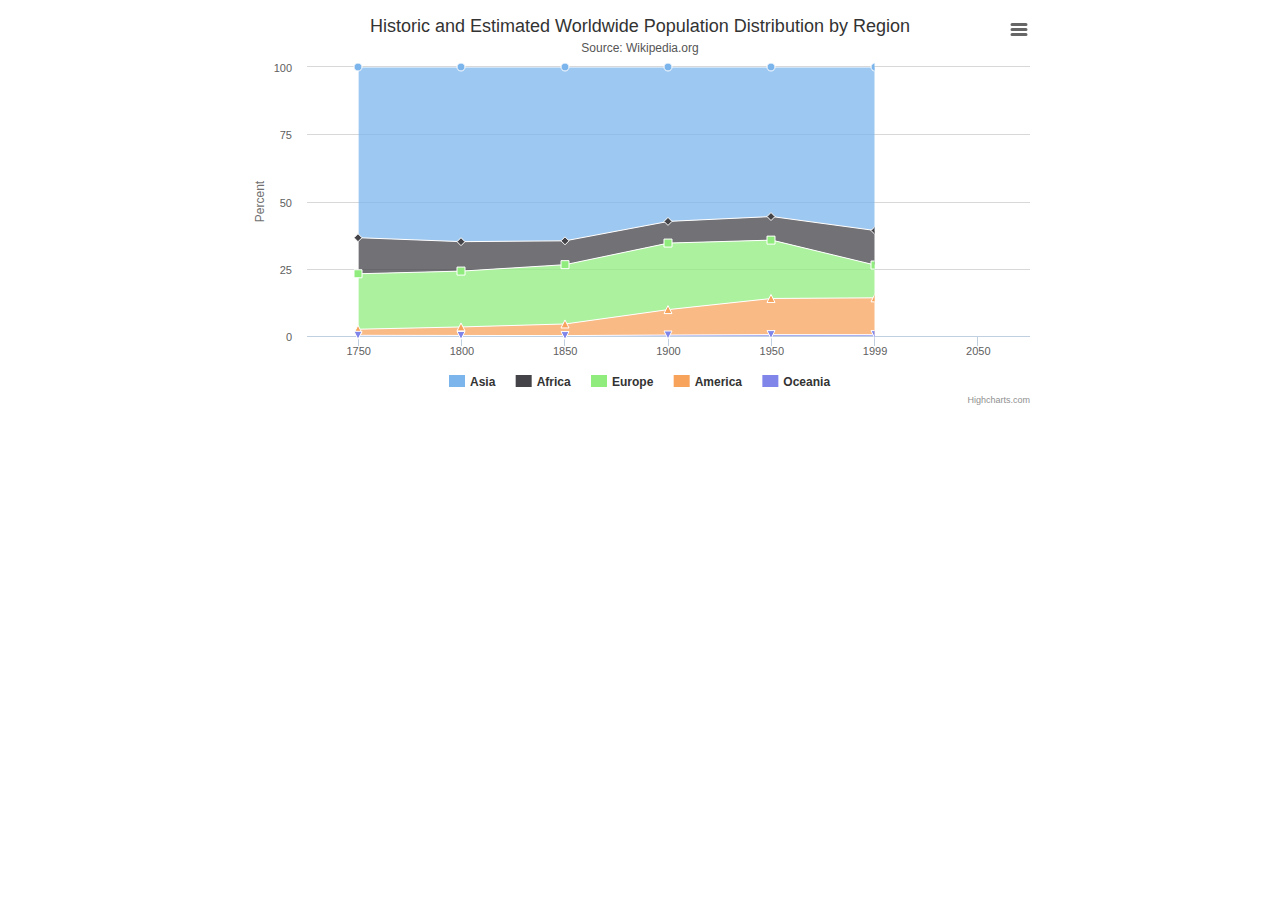
<file: Highcharts-4.1.9/examples/area-stacked-percent/index.htm>
<!DOCTYPE HTML>
<html>
	<head>
		<meta http-equiv="Content-Type" content="text/html; charset=utf-8">
		<title>Highcharts Example</title>

		<script type="text/javascript" src="http://ajax.googleapis.com/ajax/libs/jquery/1.8.2/jquery.min.js"></script>
		<style type="text/css">
${demo.css}
		</style>
		<script type="text/javascript">
$(function () {
    $('#container').highcharts({
        chart: {
            type: 'area'
        },
        title: {
            text: 'Historic and Estimated Worldwide Population Distribution by Region'
        },
        subtitle: {
            text: 'Source: Wikipedia.org'
        },
        xAxis: {
            categories: ['1750', '1800', '1850', '1900', '1950', '1999', '2050'],
            tickmarkPlacement: 'on',
            title: {
                enabled: false
            }
        },
        yAxis: {
            title: {
                text: 'Percent'
            }
        },
        tooltip: {
            pointFormat: '<span style="color:{series.color}">{series.name}</span>: <b>{point.percentage:.1f}%</b> ({point.y:,.0f} millions)<br/>',
            shared: true
        },
        plotOptions: {
            area: {
                stacking: 'percent',
                lineColor: '#ffffff',
                lineWidth: 1,
                marker: {
                    lineWidth: 1,
                    lineColor: '#ffffff'
                }
            }
        },
        series: [{
            name: 'Asia',
            data: [502, 635, 809, 947, 1402, 3634, 5268]
        }, {
            name: 'Africa',
            data: [106, 107, 111, 133, 221, 767, 1766]
        }, {
            name: 'Europe',
            data: [163, 203, 276, 408, 547, 729, 628]
        }, {
            name: 'America',
            data: [18, 31, 54, 156, 339, 818, 1201]
        }, {
            name: 'Oceania',
            data: [2, 2, 2, 6, 13, 30, 46]
        }]
    });
});
		</script>
	</head>
	<body>
<script src="../../js/highcharts.js"></script>
<script src="../../js/modules/exporting.js"></script>

<div id="container" style="min-width: 310px; height: 400px; max-width: 800px; margin: 0 auto"></div>

	</body>
</html>
</file>
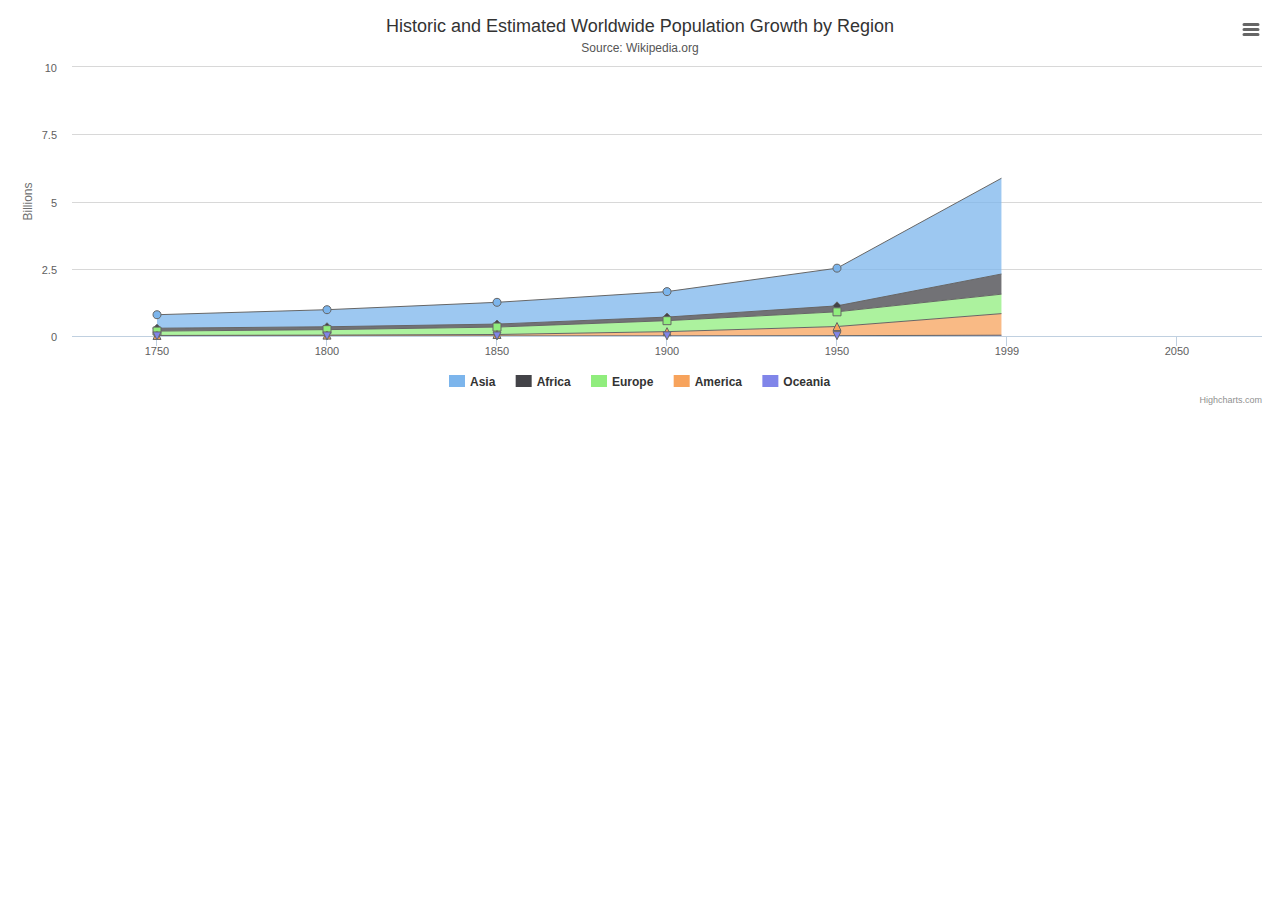
<file: Highcharts-4.1.9/examples/area-stacked/index.htm>
<!DOCTYPE HTML>
<html>
	<head>
		<meta http-equiv="Content-Type" content="text/html; charset=utf-8">
		<title>Highcharts Example</title>

		<script type="text/javascript" src="http://ajax.googleapis.com/ajax/libs/jquery/1.8.2/jquery.min.js"></script>
		<style type="text/css">
${demo.css}
		</style>
		<script type="text/javascript">
$(function () {
    $('#container').highcharts({
        chart: {
            type: 'area'
        },
        title: {
            text: 'Historic and Estimated Worldwide Population Growth by Region'
        },
        subtitle: {
            text: 'Source: Wikipedia.org'
        },
        xAxis: {
            categories: ['1750', '1800', '1850', '1900', '1950', '1999', '2050'],
            tickmarkPlacement: 'on',
            title: {
                enabled: false
            }
        },
        yAxis: {
            title: {
                text: 'Billions'
            },
            labels: {
                formatter: function () {
                    return this.value / 1000;
                }
            }
        },
        tooltip: {
            shared: true,
            valueSuffix: ' millions'
        },
        plotOptions: {
            area: {
                stacking: 'normal',
                lineColor: '#666666',
                lineWidth: 1,
                marker: {
                    lineWidth: 1,
                    lineColor: '#666666'
                }
            }
        },
        series: [{
            name: 'Asia',
            data: [502, 635, 809, 947, 1402, 3634, 5268]
        }, {
            name: 'Africa',
            data: [106, 107, 111, 133, 221, 767, 1766]
        }, {
            name: 'Europe',
            data: [163, 203, 276, 408, 547, 729, 628]
        }, {
            name: 'America',
            data: [18, 31, 54, 156, 339, 818, 1201]
        }, {
            name: 'Oceania',
            data: [2, 2, 2, 6, 13, 30, 46]
        }]
    });
});
		</script>
	</head>
	<body>
<script src="../../js/highcharts.js"></script>
<script src="../../js/modules/exporting.js"></script>

<div id="container" style="min-width: 310px; height: 400px; margin: 0 auto"></div>

	</body>
</html>
</file>
<file: starter/css/style.css>
/*necessary style choices*/


.header-visual{
	background: url('../img/header.sm.jpg') no-repeat center center fixed;
	-webkit-background-size: cover;
	-moz-background-size: cover;
	-o-background-size: cover;
	background-size: cover;
    height: 100vh;
    margin-top: 0%;
    background-attachment: scroll;
}

.dropcap{
		font-family: 'Roboto Slab', serif;
		float: left;
		font-size: 5em;
		line-height: .8em;
		margin-top: 0.04em;
		margin-right: .1em;
		padding: 0;
	}

#map{
	height: 500px;
}




	
/* Extra small devices (phones, up to 480px) */
/* No media query since this is the default in Bootstrap */

/* Small devices (tablets, 768px and up) */
@media (min-width:640px) { 

	
}

/* Medium devices (desktops, 992px and up) */
@media (min-width:960px) { 
 }

/* Large devices (large desktops, 1200px and up) */
@media (min-width:960px) {
.header-visual{
	background: url('../img/header.lg.jpg') no-repeat center center fixed;
	-webkit-background-size: cover;
	-moz-background-size: cover;
	-o-background-size: cover;
	background-size: cover;
    height: 100vh;
    margin-top: 0%;
    background-attachment: scroll;
}

	
 }
</file>
<file: starter/css/ids.css>
/*Bootstrap is mobile first, so media queries at the bottom apply to larger screens.
Assume anything not under a media query is for .col-xs */

/*General html*/
	body{
		background-color:#FFF;
	}

/*Fonts and icons*/
	/*if you want to add a different headline font let us know.*/
	h2, h3, h4, h5{
		font-family: 'Lato', sans-serif;
		color: #4b4b4b;

	}

	/*use h1 for headlines*/
	h1{
		font-family: 'Roboto Slab', serif;
		font-size: 5em;
		line-height: 1;
		font-weight: 900;
		margin-bottom: 0em;
		margin-top: .6em;
	}

	/*h2 is the italicized subhead.*/
	h2{
		font-size: 1.8em;
		line-height: 1.4em;
/*		color: #939393;
*/		margin-bottom: 1em;
		font-weight: 300;
	}
	
	h3{

	}

	h4{
		font-weight: bold;
	}

	h5{
		font-style: normal;
		font-size: 1.2em;

	}
	
	/*h6 is used for bylines*/
	h6{
		font-family: 'lato', serif;
		font-size: 16px;
		line-height: 1.5em;

		
	}

	.bold {
	font-weight: bold;
}
	.red{
		color: #991C26;
	}
	.blue{
		color: #1F5B83;
	}



	/*We're never gonna change body copy though*/
	p, i, caption {
		font-family: 'Lora', serif;
		color: #4b4b4b;
	}

	

	p{
		font-size: 16px;
		line-height: 1.8;
		padding-bottom: 1em;
	}

	figcaption{
		font-weight: 300;
		font-size: 1em;
		line-height: 1.4em;
		margin-top: .5em;
		margin-bottom: 1.5em;
	}



	
	/*if you want to change the color of icons throughout the article feel free, but create
	a new class name so the navbar icons stay the same color. */

	.fa-twitter {
	  color: white;
	  padding-right: .2em;
	  font-size: 1.6em;
	}

	.fa-facebook {
	  color: white;
	  padding-right: .15em;
	  font-size: 1.6em;
	}

/*Links*/

/*media*/
	figure{
		width: 100%;
		margin-top: 0em;
		margin-bottom: 1.5em;

	}

	figure > img{
		width: 100%;
	}

	figure > em {
		font-size: .8em;
		margin-bottom: .5em;
		width: 100%;
		text-align: right;
		float: right;
	}

	


	.pulledquote{
		display: none;
	}
	
	/*.sidebar > .pulledquote{
		margin-top: 10px;
	}
*/
	
	#carousel-example-generic{
		margin-top: 1em;
		margin-bottom: 1em;
	}

	pre {
    display: block;
    font-family: monospace;
    white-space: pre;
    margin: 1em 0;
    text-align: left;
}



	hr { 
    display: block;
    margin-top: 1em;
    margin-bottom: 2em;
    margin-left: auto;
    margin-right: auto;
    border-style: solid;
	border-color: #d7d7d7;
	border-width: .1em;
}

/*navigation*/
	/*Don't change anything here unless you run into problems with spacing on section links*/
	.navbar {
	 margin-bottom: 50px;

	}

	.navbar-brand {
	  font-size: 24px;
	  color: white;
	  font-weight: bold;
	  padding-left: 1em;
	}



	nav{
		margin-bottom: 500px;
	}
	
	
	#bs-example-navbar-collapse-1 ul{
		font-family: 'lato', serif;
		text-align: center;
		margin-top: 0 auto;
	}

	.navbar-headline-mobile {
		font-family: 'lato', serif;
		text-decoration: none;
		text-align: center;
		margin-left: 2em;
		width: 500px;
		line-height: 50px;
	}

	#bs-example-navbar-collapse-1 li .nav-headline{
		font-family: 'lato', serif;
		text-decoration: none;
		text-align: center;
		color: white;
		margin-left: 2em;
		margin-right: 0em;
		line-height: 50px;

	}

/*intro row */
	.byline{
		display: none;

	}

	.byline-mobile{
		margin-top: -1em;
		margin-bottom: 2em;
		text-align: center;

	}

	.headline{
		text-align: center;
	}

	.led{
		margin-top: .8em;
		text-align: center;
	}

	.intro-caption-mobile{
		margin-top: 5px;
	}

/*inline 6 columns*/
	
/*sidebar 4 columns*/

	.sidebar{
		margin-top: -.5em;
	}
	.sidebar img{
		width: 100%;
	}

	.sidebar .chart {
		margin-top: 0em;
	}

	.sidebar  h6{
		margin-top: 0em;
	}

	/*.sidebar > figure{
		margin-top: 0px;
	}*/
	
/*breaks*/
	.break{
		height: 100%;
	}

	/*annoyingly, I can't just include all the text (h1,h2,h3,etc.) after .break as it only applies to the first one listed not everything.
	if you want to include more text in a break, just at .break h2 {} or whatever text you want.*/

	.break figcaption{
			margin-left: 3%;
			margin-right: 3%;
		}

	.break h4{
			margin-left: 3%;
			margin-right: 3%;
		}
	
	


/*contributors*/
	.contributors{
		margin-bottom: 2em;
	}

	.contributors p{
		margin-top: -.6em;
		margin-bottom: -1em;
	}

	.contributors h3{
		margin-bottom: 1em;
	}

	.contributors .fill{
		display: none;
	}

/*footer*/
	footer{
		height: 5em;
		background-color: #101010;
		color: white;
		padding: 1em;
		text-align: right;
		
	}

	footer a{
		color: #4b4b4b;
	}

/*types of media*/


/* Extra small devices (phones, up to 480px) */
/* No media query since this is the default in Bootstrap */

/* Small devices (tablets, 768px and up) */
@media (min-width:768px) { 
/*Navbar*/
	.navbar-headline-mobile {
		display: none;
	}

	h1{
		
		font-size: 8em;
		
	}

	.pulledquote{
		padding-left: 20px;
		margin-top: 0em;
		margin-bottom: 1.5em;
		width: 75%;
		display: inline;
	}

	.pulledquote h3{
		font-weight: 300;
		margin-top: -.5em;
	}
	
	.pulledquote p{
		padding: 0;
		margin: 0;
		margin-top: .5em;
		font-family: 'lato';
		font-weight: 900;

	}



}


/* Medium devices (desktops, 960px and up) */
@media (min-width:960px) { 
/*navbar*/
	.navbar-headline-mobile {
		display: none;
	}

/*Intro and header */


	.byline-mobile{
		display: none;
		text-align: center;
	}

	.byline{
		display: inline;
		margin-top: 0em;
		padding-top: 0em;
	}

/*article*/

	.inline-wide {
		width: 160%;
		height: auto;
	}

	.inline-narrow{
		width: 50%;
		height: auto;
	}


/*sidebar*/
	.pulledquote {
		/*margin-top: 1.5em;*/
		margin-bottom: 1.5em;
	}


/*contributors*/
	.contributors .fill{
		display: inline;
		visibility: hidden;
	}


 }

 

/* Large devices (large desktops, 1200px and up) */
@media (min-width:1200px) { 

 }
</file>
